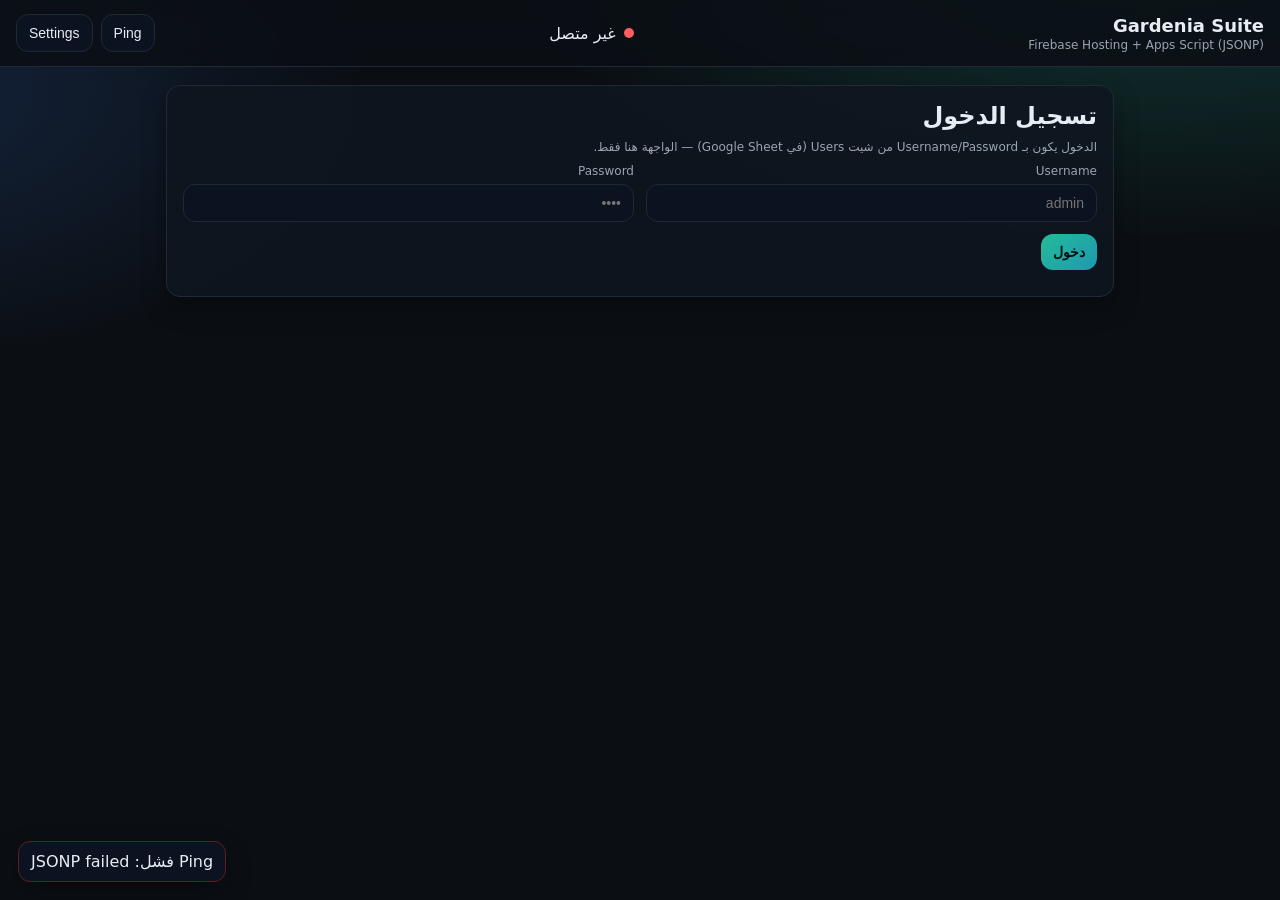
<file: index.html>
<!doctype html>
<html lang="ar" dir="rtl">
<head>
  <meta charset="utf-8" />
  <meta name="viewport" content="width=device-width, initial-scale=1" />
  <title>Gardenia Suite — Firebase (JSONP)</title>
  <link rel="stylesheet" href="/styles.css" />
</head>
<body>
  <header class="topbar">
    <div class="brand">
      <div class="title">Gardenia Suite</div>
      <div class="sub">Firebase Hosting + Apps Script (JSONP)</div>
    </div>

    <div class="status">
      <span id="dot" class="dot"></span>
      <span id="statusText">غير متصل</span>
    </div>

    <div class="actions">
      <button class="btn" id="btnPing">Ping</button>
      <button class="btn" id="btnSettings">Settings</button>
      <button class="btn" id="btnLogout" style="display:none">تسجيل خروج</button>
    </div>
  </header>

  <main class="wrap">
    <!-- Login -->
    <section id="secLogin" class="card">
      <h2>تسجيل الدخول</h2>
      <p class="hint">الدخول يكون بـ Username/Password من شيت Users (في Google Sheet) — الواجهة هنا فقط.</p>

      <div class="grid">
        <div>
          <label>Username</label>
          <input id="lgUser" placeholder="admin" autocomplete="username" />
        </div>
        <div>
          <label>Password</label>
          <input id="lgPass" type="password" placeholder="••••" autocomplete="current-password" />
        </div>
      </div>

      <div class="row">
        <button class="btn primary" id="btnLogin">دخول</button>
      </div>

      <div id="loginMsg" class="msg"></div>
    </section>

    <!-- Dashboard -->
    <section id="secApp" class="card" style="display:none">
      <h2>لوحة التحكم</h2>
      <p class="hint">هذه صفحة تشغيل (Starter). تقدر تنقل واجهتك الحالية هنا لاحقًا (index/styles/app.js) مع نفس دالة JSONP.</p>

      <div class="grid">
        <div class="kpi">
          <div class="kpiLabel">Role</div>
          <div id="meRole" class="kpiValue">—</div>
        </div>
        <div class="kpi">
          <div class="kpiLabel">Token</div>
          <div id="meToken" class="kpiValue mono">—</div>
        </div>
      </div>

      <div class="row">
        <input id="dateInput" type="date" />
        <button class="btn" id="btnLoadToday">عرض حجوزات اليوم</button>
      </div>

      <div id="todayList" class="list"></div>
    </section>
  </main>

  <!-- Settings Modal -->
  <div id="ov" class="overlay" style="display:none">
    <div class="modal">
      <div class="modalHead">
        <h3>Settings</h3>
        <button class="btn" id="btnCloseSettings">✖</button>
      </div>

      <label class="hint">Apps Script /exec URL</label>
      <input id="apiUrlInput" placeholder="https://script.google.com/macros/s/.../exec" />

      <div class="row" style="margin-top:12px">
        <button class="btn primary" id="btnSaveSettings">حفظ</button>
      </div>

      <p class="hint" style="margin-top:10px">
        ملاحظة: JSONP يعتمد على GET، فلو البيانات كبيرة جدًا قد تحتاج تقسيم/تبسيط الاستجابات.
      </p>
    </div>
  </div>

  <div id="toast" class="toast" style="display:none"></div>

  <script src="/app.js"></script>
</body>
</html>
</file>
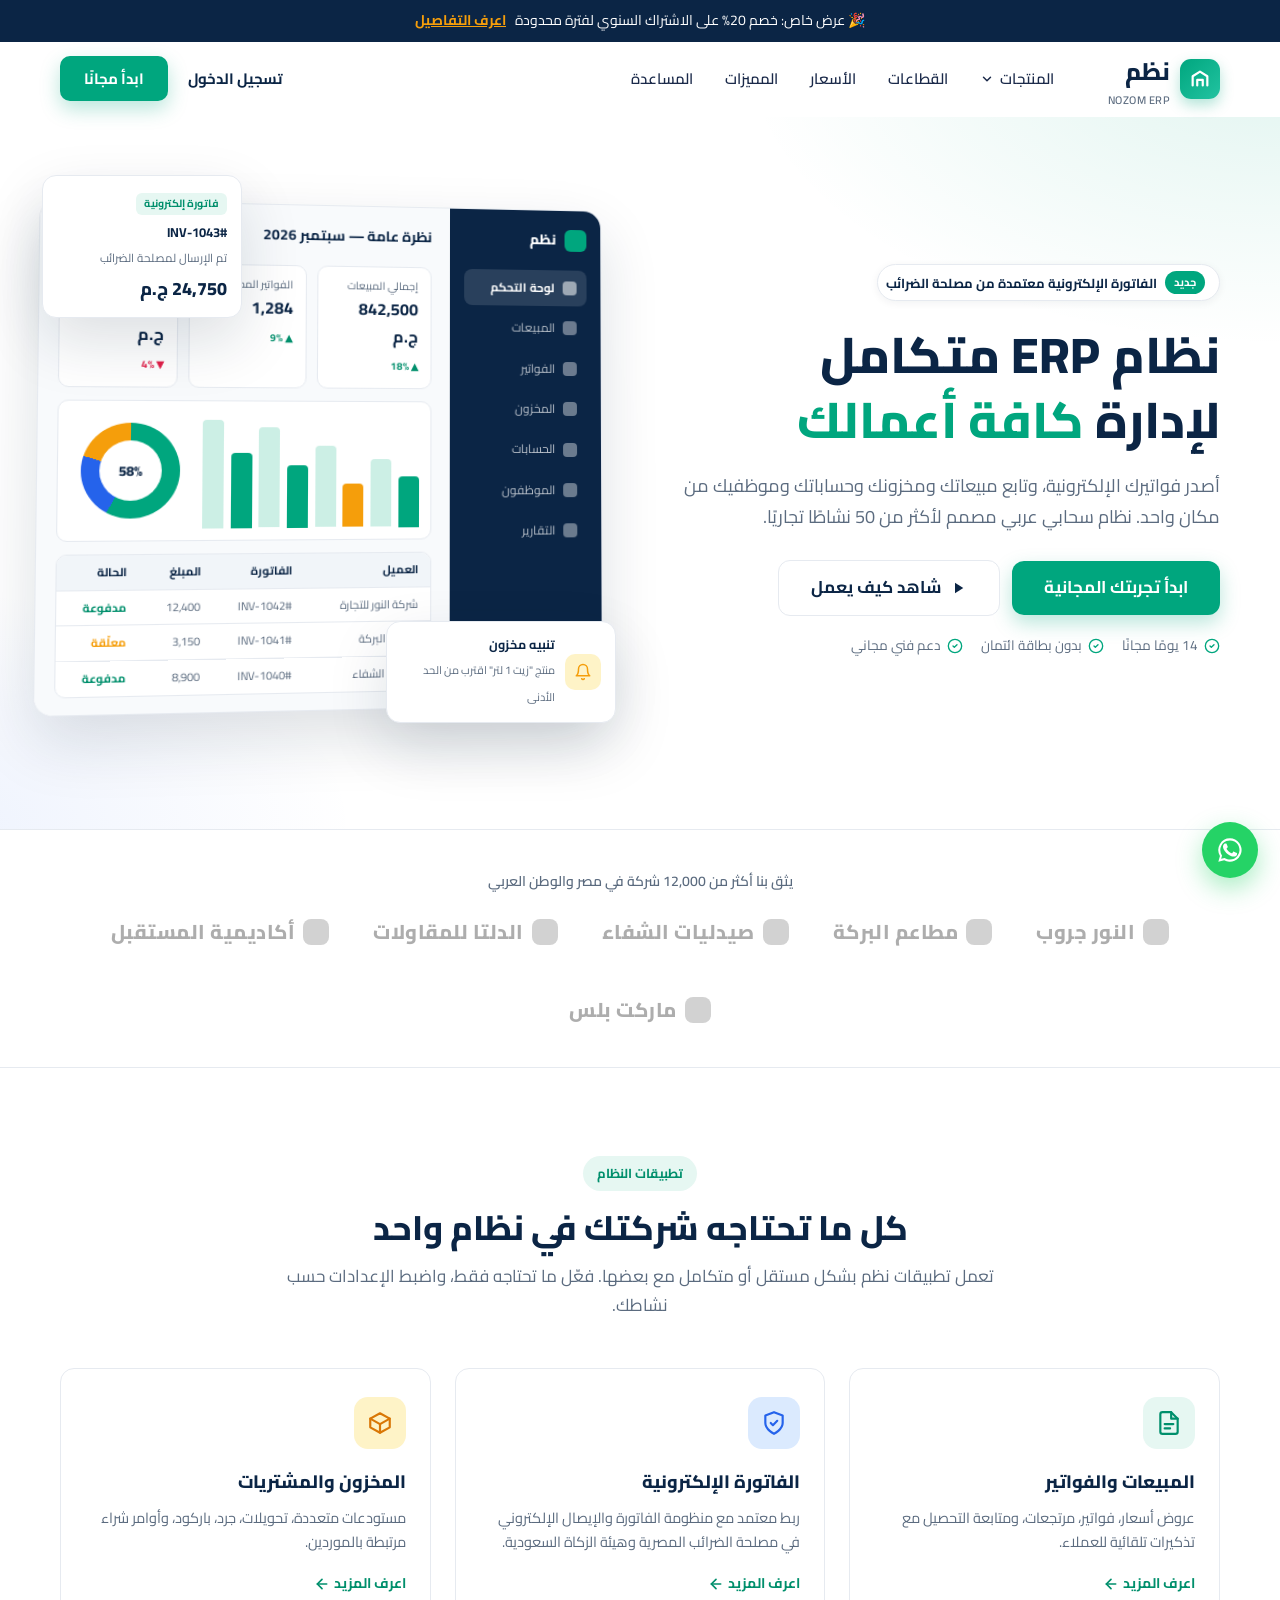
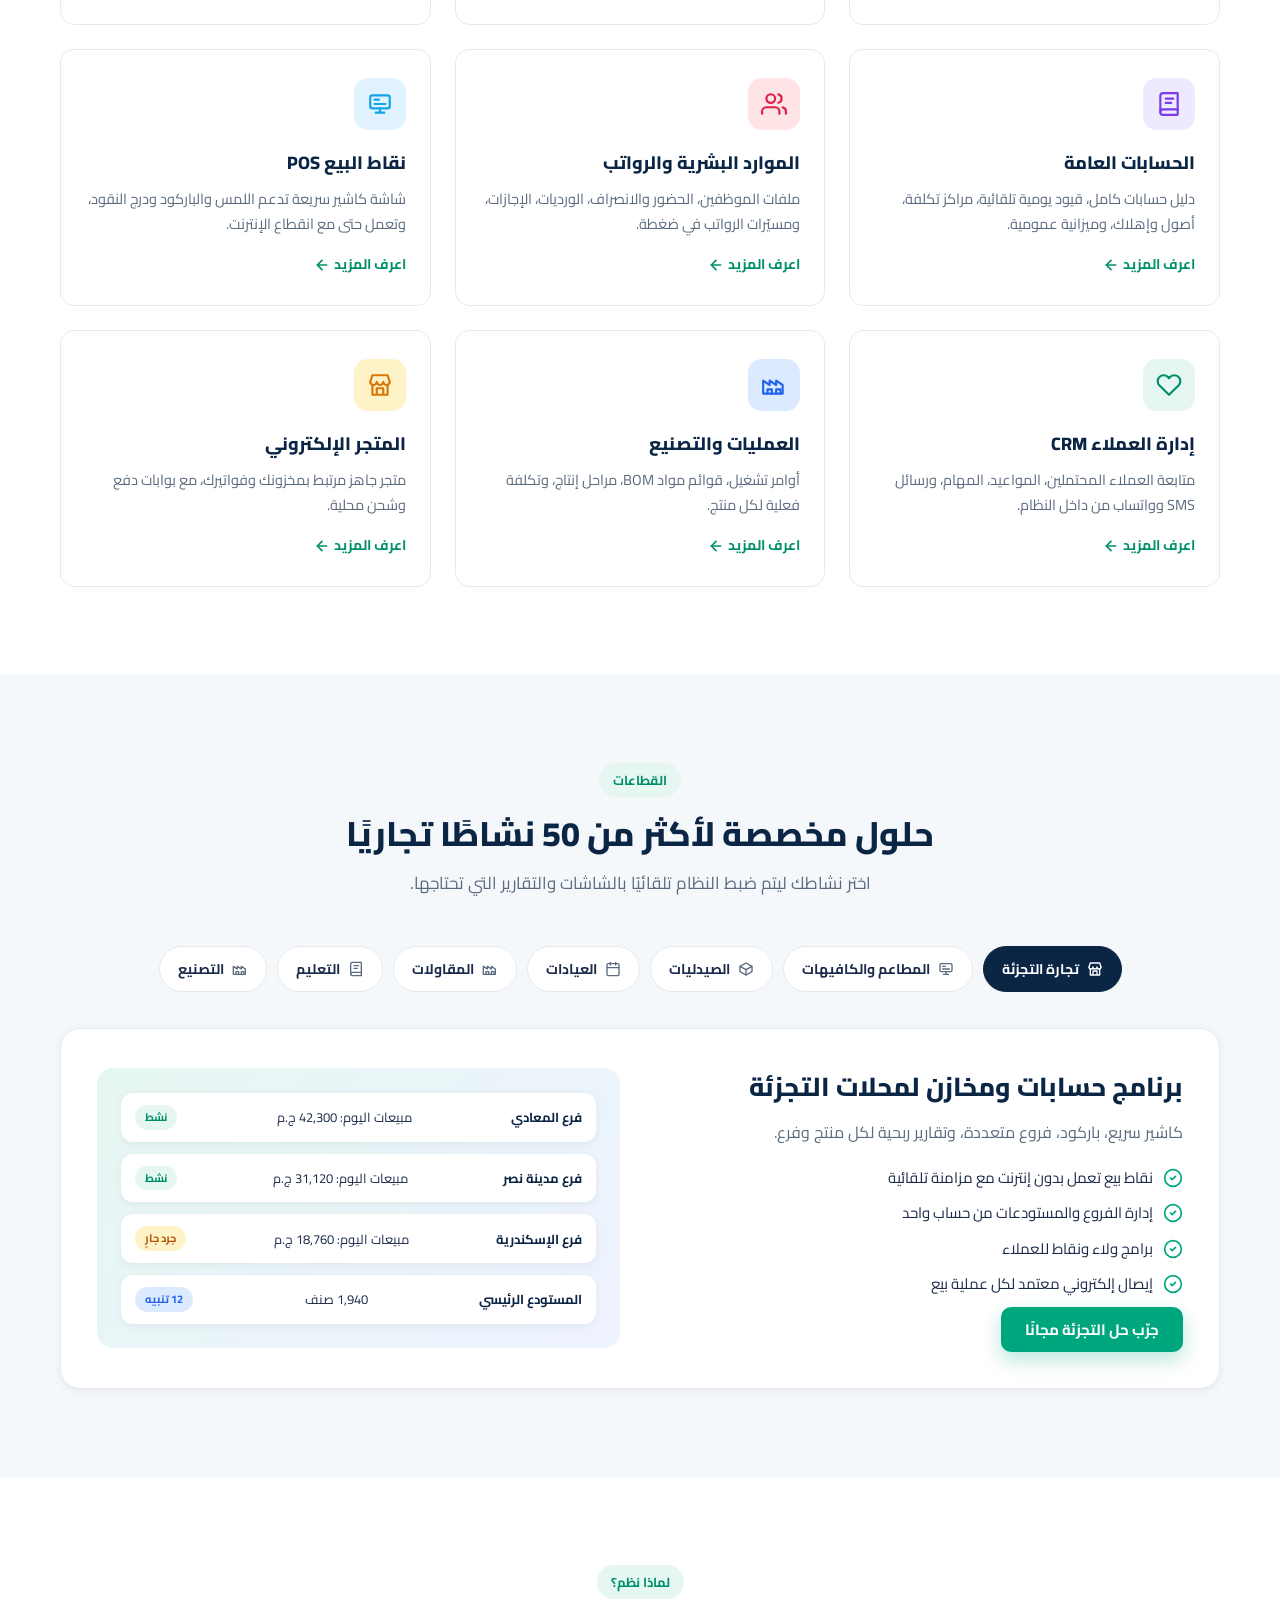
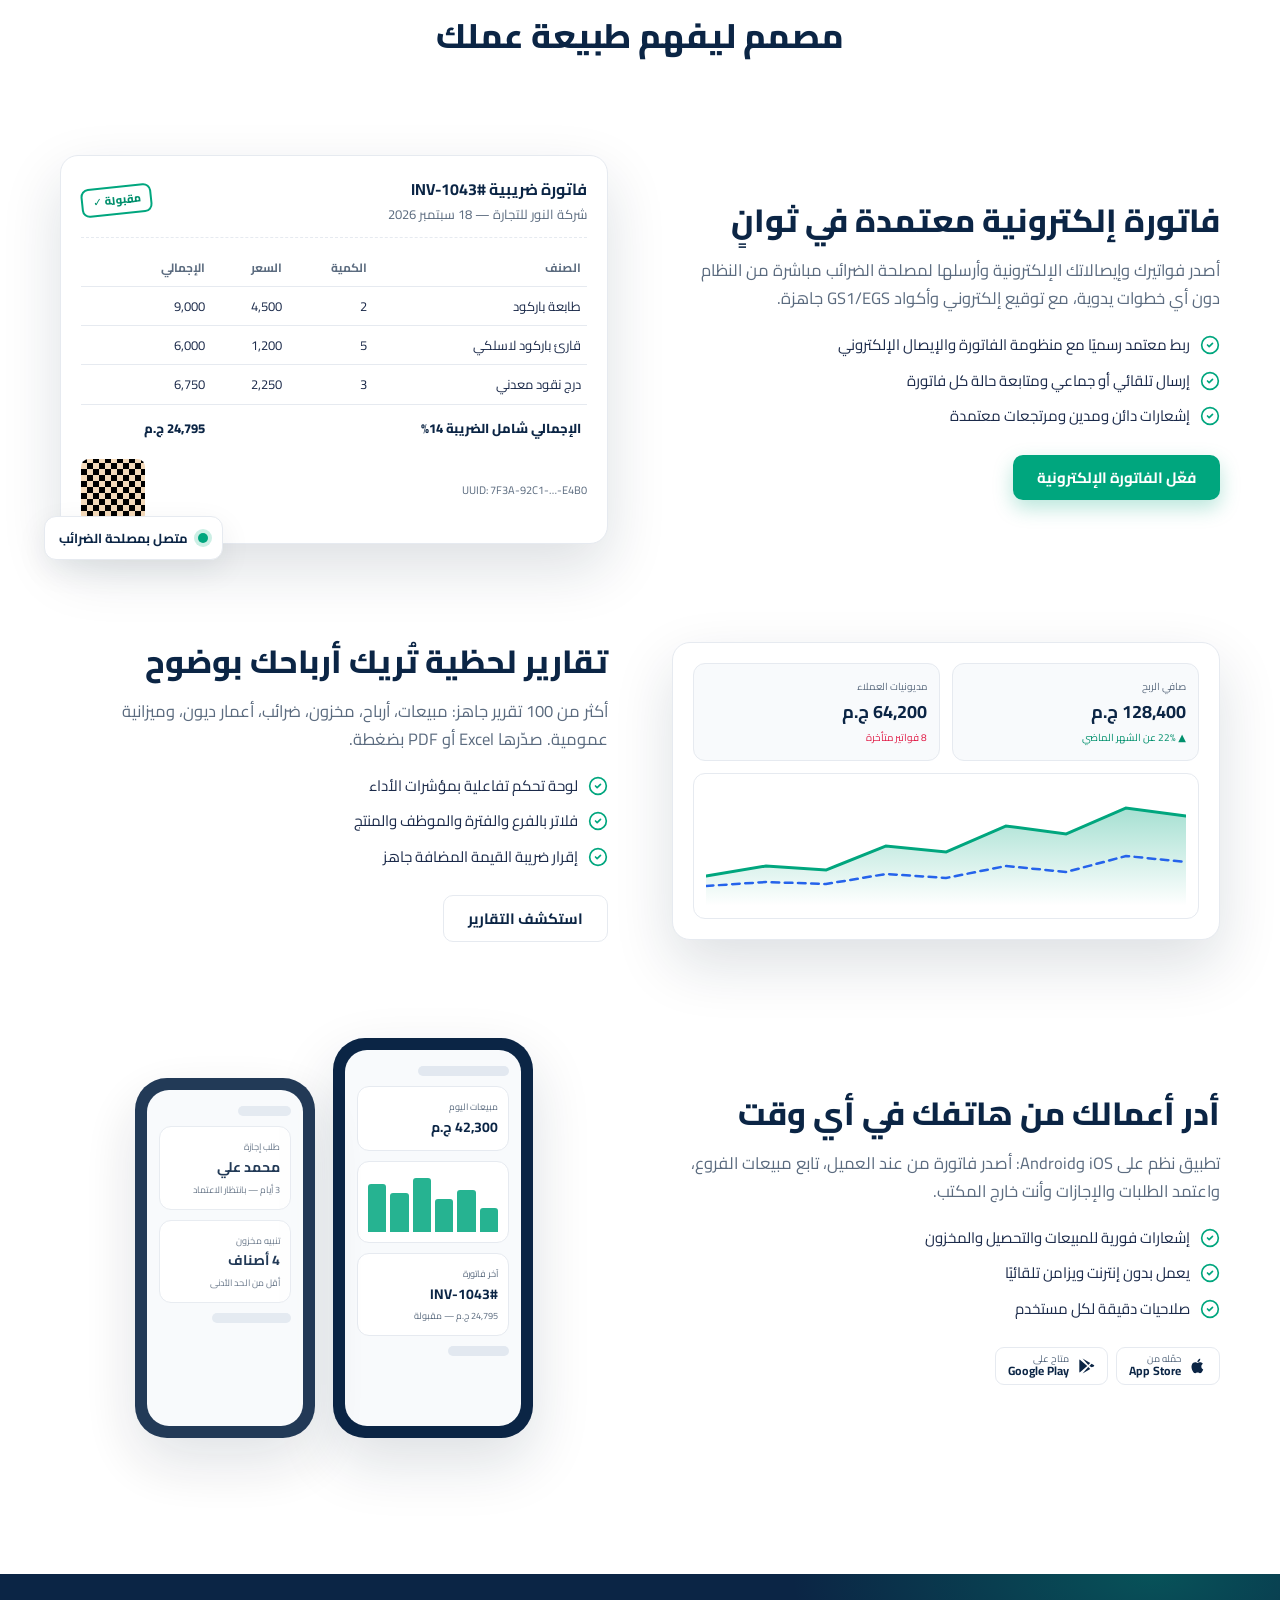
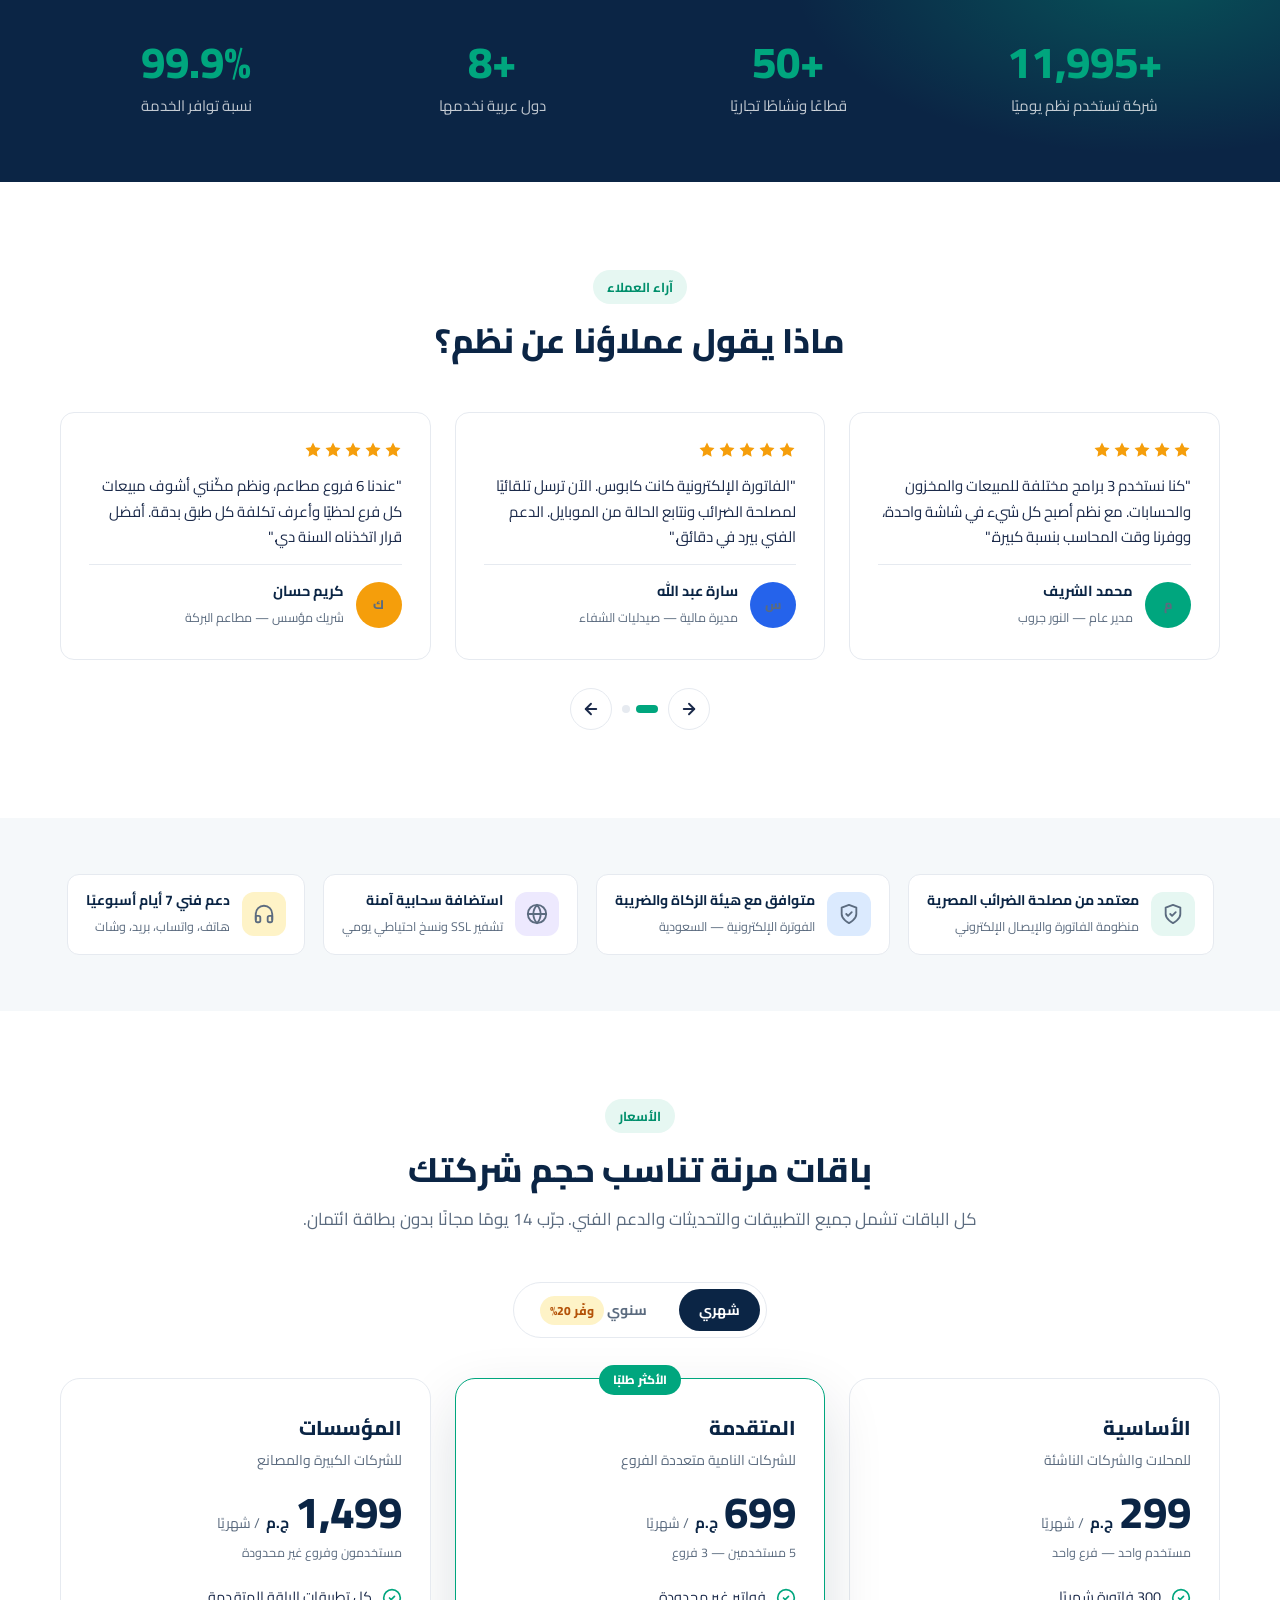
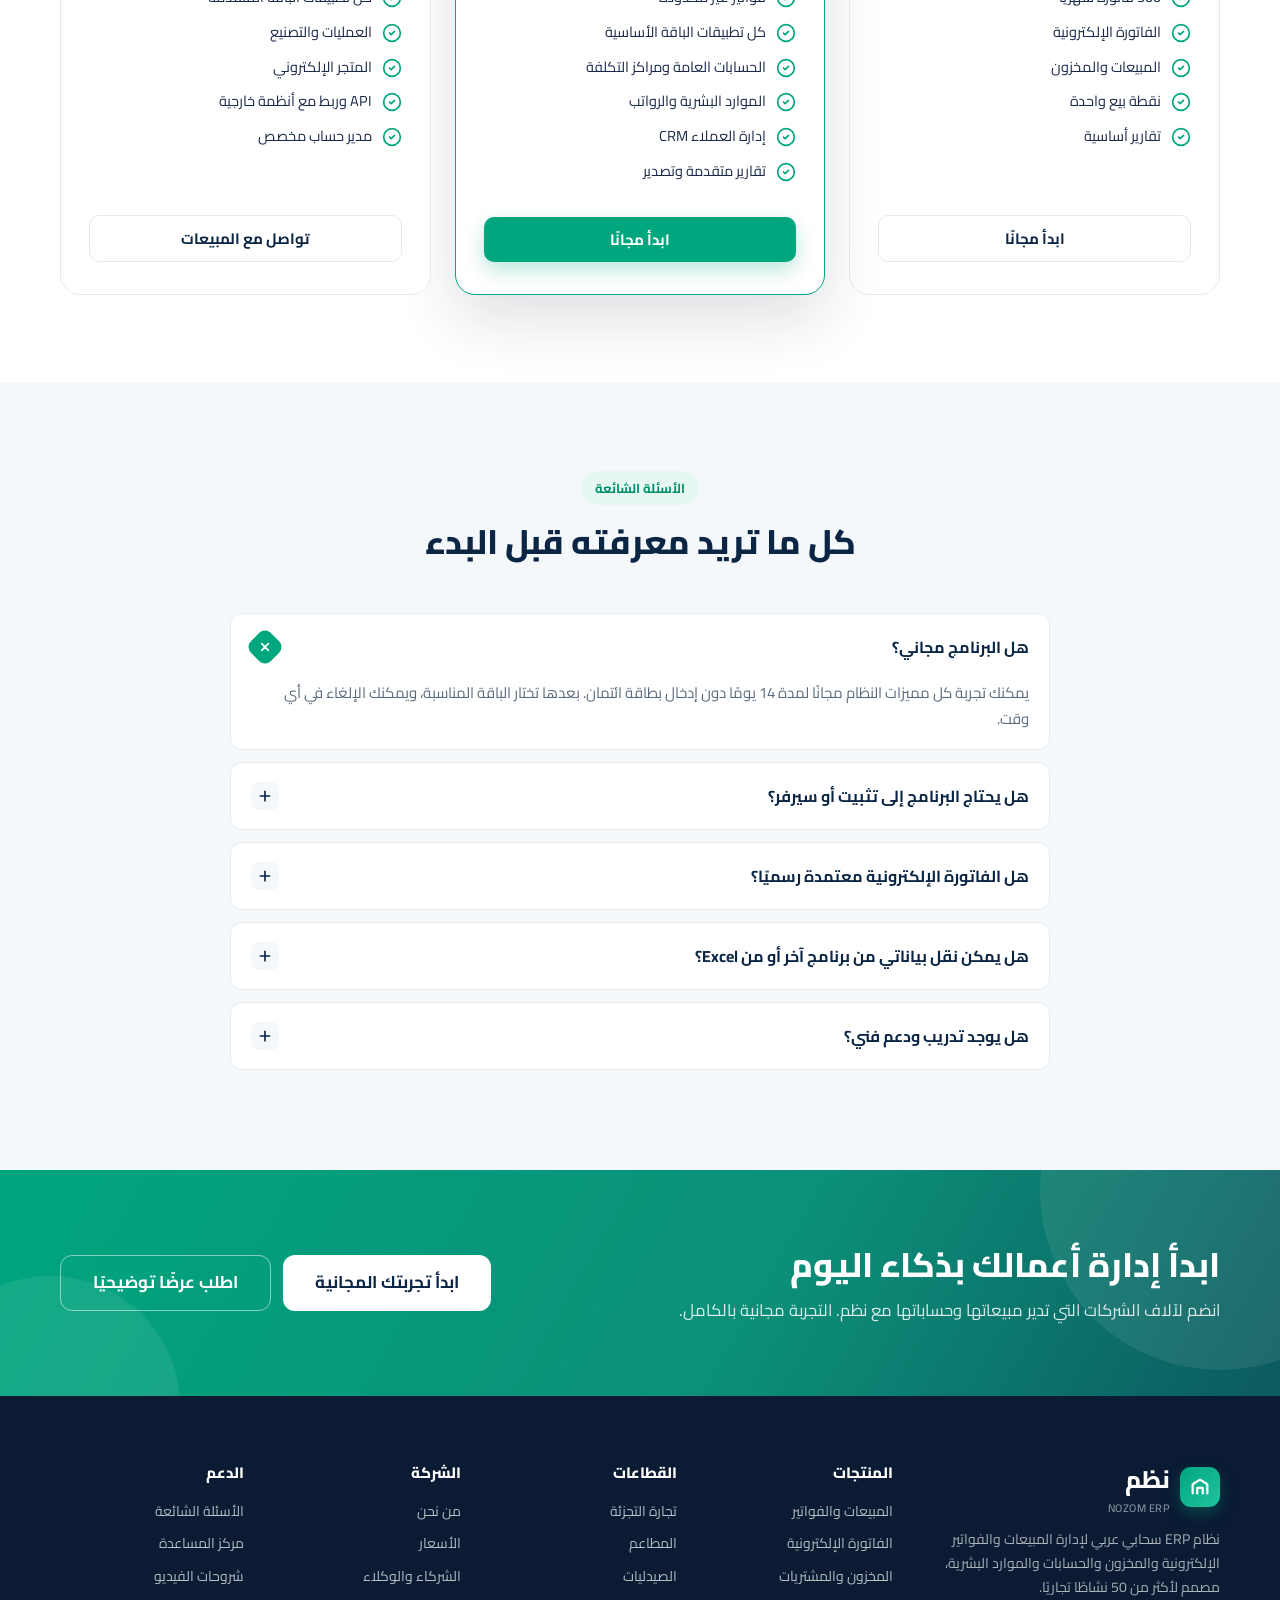
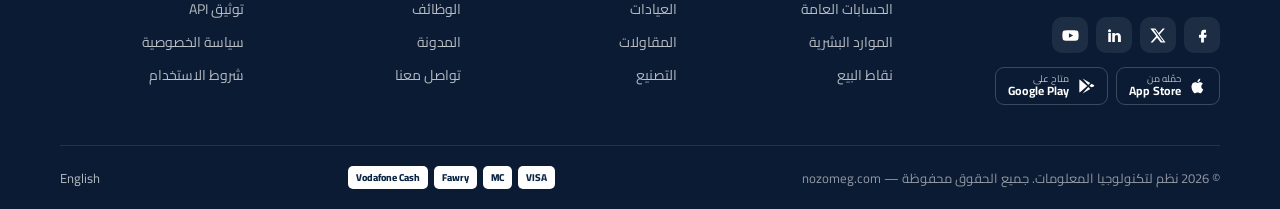
<file: nozomeg/index.html>
<!doctype html>
<html lang="ar" dir="rtl">
<head>
  <meta charset="utf-8" />
  <meta name="viewport" content="width=device-width, initial-scale=1" />
  <title>نظم ERP — نظام متكامل لإدارة أعمالك | nozomeg.com</title>
  <meta name="description" content="نظم ERP: نظام سحابي متكامل لإدارة المبيعات والفواتير الإلكترونية والمخزون والحسابات والموارد البشرية ونقاط البيع. ابدأ تجربتك المجانية 14 يومًا بدون بطاقة ائتمان." />
  <link rel="preconnect" href="https://fonts.googleapis.com" />
  <link rel="preconnect" href="https://fonts.gstatic.com" crossorigin />
  <link href="https://fonts.googleapis.com/css2?family=Cairo:wght@400;600;700;800&display=swap" rel="stylesheet" />
  <link rel="stylesheet" href="css/style.css" />
</head>
<body>

<!-- SVG sprite -->
<svg width="0" height="0" style="position:absolute" aria-hidden="true">
  <defs>
    <symbol id="i-check" viewBox="0 0 24 24" fill="none" stroke="currentColor" stroke-width="2.5" stroke-linecap="round" stroke-linejoin="round"><path d="M20 6 9 17l-5-5"/></symbol>
    <symbol id="i-check-circle" viewBox="0 0 24 24" fill="none" stroke="currentColor" stroke-width="2" stroke-linecap="round" stroke-linejoin="round"><circle cx="12" cy="12" r="10"/><path d="m9 12 2 2 4-4"/></symbol>
    <symbol id="i-chev" viewBox="0 0 24 24" fill="none" stroke="currentColor" stroke-width="2.5" stroke-linecap="round" stroke-linejoin="round"><path d="m6 9 6 6 6-6"/></symbol>
    <symbol id="i-arrow" viewBox="0 0 24 24" fill="none" stroke="currentColor" stroke-width="2.5" stroke-linecap="round" stroke-linejoin="round"><path d="M19 12H5"/><path d="m12 19-7-7 7-7"/></symbol>
    <symbol id="i-arrow-r" viewBox="0 0 24 24" fill="none" stroke="currentColor" stroke-width="2.5" stroke-linecap="round" stroke-linejoin="round"><path d="M5 12h14"/><path d="m12 5 7 7-7 7"/></symbol>
    <symbol id="i-menu" viewBox="0 0 24 24" fill="none" stroke="currentColor" stroke-width="2.2" stroke-linecap="round"><path d="M4 7h16M4 12h16M4 17h16"/></symbol>
    <symbol id="i-plus" viewBox="0 0 24 24" fill="none" stroke="currentColor" stroke-width="2.5" stroke-linecap="round"><path d="M12 5v14M5 12h14"/></symbol>
    <symbol id="i-star" viewBox="0 0 24 24" fill="currentColor"><path d="m12 2 3.1 6.3 6.9 1-5 4.9 1.2 6.8L12 17.8 5.8 21l1.2-6.8-5-4.9 6.9-1z"/></symbol>
    <symbol id="i-play" viewBox="0 0 24 24" fill="currentColor"><path d="M8 5v14l11-7z"/></symbol>
    <symbol id="i-logo" viewBox="0 0 24 24" fill="none" stroke="currentColor" stroke-width="2.4" stroke-linecap="round" stroke-linejoin="round"><path d="M4 19V9l8-5 8 5v10"/><path d="M9 19v-6h6v6"/></symbol>
    <symbol id="i-invoice" viewBox="0 0 24 24" fill="none" stroke="currentColor" stroke-width="2" stroke-linecap="round" stroke-linejoin="round"><path d="M14 2H6a2 2 0 0 0-2 2v16a2 2 0 0 0 2 2h12a2 2 0 0 0 2-2V8z"/><path d="M14 2v6h6M8 13h8M8 17h5"/></symbol>
    <symbol id="i-cart" viewBox="0 0 24 24" fill="none" stroke="currentColor" stroke-width="2" stroke-linecap="round" stroke-linejoin="round"><circle cx="8" cy="21" r="1"/><circle cx="19" cy="21" r="1"/><path d="M2.05 2.05h2l2.66 12.42a2 2 0 0 0 2 1.58h9.78a2 2 0 0 0 1.95-1.57l1.65-7.43H5.12"/></symbol>
    <symbol id="i-box" viewBox="0 0 24 24" fill="none" stroke="currentColor" stroke-width="2" stroke-linecap="round" stroke-linejoin="round"><path d="m21 8-9-5-9 5 9 5z"/><path d="M3 8v8l9 5 9-5V8"/><path d="M12 13v8"/></symbol>
    <symbol id="i-book" viewBox="0 0 24 24" fill="none" stroke="currentColor" stroke-width="2" stroke-linecap="round" stroke-linejoin="round"><path d="M4 19.5A2.5 2.5 0 0 1 6.5 17H20"/><path d="M6.5 2H20v20H6.5A2.5 2.5 0 0 1 4 19.5v-15A2.5 2.5 0 0 1 6.5 2z"/><path d="M9 7h7M9 11h5"/></symbol>
    <symbol id="i-users" viewBox="0 0 24 24" fill="none" stroke="currentColor" stroke-width="2" stroke-linecap="round" stroke-linejoin="round"><path d="M17 21v-2a4 4 0 0 0-4-4H5a4 4 0 0 0-4 4v2"/><circle cx="9" cy="7" r="4"/><path d="M23 21v-2a4 4 0 0 0-3-3.87M16 3.13a4 4 0 0 1 0 7.75"/></symbol>
    <symbol id="i-pos" viewBox="0 0 24 24" fill="none" stroke="currentColor" stroke-width="2" stroke-linecap="round" stroke-linejoin="round"><rect x="3" y="4" width="18" height="12" rx="2"/><path d="M8 20h8M12 16v4M7 8h4M7 12h10"/></symbol>
    <symbol id="i-crm" viewBox="0 0 24 24" fill="none" stroke="currentColor" stroke-width="2" stroke-linecap="round" stroke-linejoin="round"><path d="M20.8 4.6a5.5 5.5 0 0 0-7.8 0L12 5.7l-1-1.1a5.5 5.5 0 0 0-7.8 7.8l1 1L12 21l7.8-7.6 1-1a5.5 5.5 0 0 0 0-7.8z"/></symbol>
    <symbol id="i-factory" viewBox="0 0 24 24" fill="none" stroke="currentColor" stroke-width="2" stroke-linecap="round" stroke-linejoin="round"><path d="M2 20V8l6 4V8l6 4V8l6 4v8z"/><path d="M6 20v-4h4v4M14 20v-4h4v4"/></symbol>
    <symbol id="i-calendar" viewBox="0 0 24 24" fill="none" stroke="currentColor" stroke-width="2" stroke-linecap="round" stroke-linejoin="round"><rect x="3" y="4" width="18" height="18" rx="2"/><path d="M16 2v4M8 2v4M3 10h18"/></symbol>
    <symbol id="i-store" viewBox="0 0 24 24" fill="none" stroke="currentColor" stroke-width="2" stroke-linecap="round" stroke-linejoin="round"><path d="M3 9 5 3h14l2 6"/><path d="M3 9a3 3 0 0 0 6 0 3 3 0 0 0 6 0 3 3 0 0 0 6 0"/><path d="M5 12v9h14v-9M9 21v-6h6v6"/></symbol>
    <symbol id="i-chart" viewBox="0 0 24 24" fill="none" stroke="currentColor" stroke-width="2" stroke-linecap="round" stroke-linejoin="round"><path d="M3 3v18h18"/><path d="m7 15 4-5 4 3 5-7"/></symbol>
    <symbol id="i-shield" viewBox="0 0 24 24" fill="none" stroke="currentColor" stroke-width="2" stroke-linecap="round" stroke-linejoin="round"><path d="M12 22s8-4 8-10V5l-8-3-8 3v7c0 6 8 10 8 10z"/><path d="m9 12 2 2 4-4"/></symbol>
    <symbol id="i-phone" viewBox="0 0 24 24" fill="none" stroke="currentColor" stroke-width="2" stroke-linecap="round" stroke-linejoin="round"><rect x="5" y="2" width="14" height="20" rx="2"/><path d="M12 18h.01"/></symbol>
    <symbol id="i-bell" viewBox="0 0 24 24" fill="none" stroke="currentColor" stroke-width="2" stroke-linecap="round" stroke-linejoin="round"><path d="M18 8a6 6 0 0 0-12 0c0 7-3 9-3 9h18s-3-2-3-9"/><path d="M13.7 21a2 2 0 0 1-3.4 0"/></symbol>
    <symbol id="i-headset" viewBox="0 0 24 24" fill="none" stroke="currentColor" stroke-width="2" stroke-linecap="round" stroke-linejoin="round"><path d="M3 18v-6a9 9 0 0 1 18 0v6"/><path d="M21 19a2 2 0 0 1-2 2h-1a2 2 0 0 1-2-2v-3a2 2 0 0 1 2-2h3zM3 19a2 2 0 0 0 2 2h1a2 2 0 0 0 2-2v-3a2 2 0 0 0-2-2H3z"/></symbol>
    <symbol id="i-globe" viewBox="0 0 24 24" fill="none" stroke="currentColor" stroke-width="2" stroke-linecap="round" stroke-linejoin="round"><circle cx="12" cy="12" r="10"/><path d="M2 12h20M12 2a15.3 15.3 0 0 1 4 10 15.3 15.3 0 0 1-4 10 15.3 15.3 0 0 1-4-10 15.3 15.3 0 0 1 4-10z"/></symbol>
    <symbol id="i-wa" viewBox="0 0 24 24" fill="currentColor"><path d="M17.5 14.4c-.3-.1-1.8-.9-2-1-.3-.1-.5-.1-.7.1-.2.3-.8 1-.9 1.2-.2.2-.3.2-.6.1-.3-.1-1.3-.5-2.4-1.5-.9-.8-1.5-1.8-1.7-2.1-.2-.3 0-.5.1-.6l.4-.5c.2-.2.2-.3.3-.5.1-.2 0-.4 0-.5l-.9-2.2c-.2-.6-.5-.5-.7-.5h-.6c-.2 0-.5.1-.8.4-.3.3-1 1-1 2.5s1.1 2.9 1.2 3.1c.1.2 2.1 3.2 5.1 4.5.7.3 1.3.5 1.7.6.7.2 1.4.2 1.9.1.6-.1 1.8-.7 2-1.4.2-.7.2-1.3.2-1.4-.1-.1-.3-.2-.6-.4zM12 2a10 10 0 0 0-8.6 15.1L2 22l5-1.3A10 10 0 1 0 12 2zm0 18.2c-1.5 0-3-.4-4.3-1.2l-.3-.2-3 .8.8-2.9-.2-.3A8.2 8.2 0 1 1 12 20.2z"/></symbol>
    <symbol id="i-fb" viewBox="0 0 24 24" fill="currentColor"><path d="M14 8h3V4h-3c-2.8 0-4 1.8-4 4.5V11H7v4h3v7h4v-7h3l1-4h-4V8.8c0-.5.3-.8 1-.8z"/></symbol>
    <symbol id="i-x" viewBox="0 0 24 24" fill="currentColor"><path d="M18 2h3l-7.5 8.6L22 22h-6.8l-5.3-6.9L3.8 22H.8l8-9.2L.5 2h7l4.8 6.3zm-1.1 18h1.9L7.1 3.9H5.1z"/></symbol>
    <symbol id="i-in" viewBox="0 0 24 24" fill="currentColor"><path d="M6.9 8.5H3.2V21h3.7zM5 3a2.1 2.1 0 1 0 0 4.3A2.1 2.1 0 0 0 5 3zm16 11c0-3.6-2-5.6-4.9-5.6-2 0-3.1 1.1-3.6 1.9V8.5h-3.7V21h3.7v-6.3c0-1.7.3-3.3 2.4-3.3 2 0 2 1.9 2 3.4V21H21z"/></symbol>
    <symbol id="i-yt" viewBox="0 0 24 24" fill="currentColor"><path d="M23 7.2a3 3 0 0 0-2.1-2.1C19 4.6 12 4.6 12 4.6s-7 0-8.9.5A3 3 0 0 0 1 7.2 31 31 0 0 0 .5 12 31 31 0 0 0 1 16.8a3 3 0 0 0 2.1 2.1c1.9.5 8.9.5 8.9.5s7 0 8.9-.5a3 3 0 0 0 2.1-2.1A31 31 0 0 0 23.5 12 31 31 0 0 0 23 7.2zM9.8 15.1V8.9l6 3.1z"/></symbol>
    <symbol id="i-apple" viewBox="0 0 24 24" fill="currentColor"><path d="M16.4 12.6c0-2.4 2-3.6 2.1-3.7-1.1-1.7-2.9-1.9-3.5-1.9-1.5-.2-2.9.9-3.7.9s-1.9-.9-3.2-.8c-1.6 0-3.1 1-4 2.4-1.7 2.9-.4 7.3 1.2 9.7.8 1.2 1.8 2.5 3 2.4 1.2 0 1.7-.8 3.2-.8s1.9.8 3.2.8 2.1-1.2 2.9-2.4c.9-1.3 1.3-2.6 1.3-2.7-.1 0-2.5-1-2.5-3.9zM14 5.4c.7-.8 1.1-1.9 1-3-1 0-2.1.7-2.8 1.5-.6.7-1.2 1.8-1 2.9 1.1.1 2.2-.6 2.8-1.4z"/></symbol>
    <symbol id="i-android" viewBox="0 0 24 24" fill="currentColor"><path d="M3.6 3.4 13.7 12 3.6 20.6c-.3-.2-.5-.6-.5-1V4.4c0-.4.2-.8.5-1zM15 13.4l2.7 2.7-10.3 5.9zm0-2.8L7.4 2l10.3 5.9zm4.5 2.9-3-1.6 2.9-2.9 2.9 1.6c.9.5.9 1.4 0 1.9z"/></symbol>
  </defs>
</svg>

<!-- Announcement -->
<div class="announce">
  🎉 عرض خاص: خصم 20% على الاشتراك السنوي لفترة محدودة
  <a href="#pricing">اعرف التفاصيل</a>
</div>

<!-- Navbar -->
<header class="navbar" id="navbar">
  <div class="container nav-inner">
    <a href="#" class="logo" aria-label="نظم ERP">
      <span class="logo-mark"><svg><use href="#i-logo"/></svg></span>
      <span>نظم<small>NOZOM ERP</small></span>
    </a>

    <button class="nav-toggle" id="navToggle" aria-label="القائمة" aria-expanded="false"><svg><use href="#i-menu"/></svg></button>

    <ul class="nav-menu" id="navMenu">
      <li class="has-mega">
        <button type="button" aria-haspopup="true">المنتجات <svg class="chev"><use href="#i-chev"/></svg></button>
        <div class="mega">
          <a href="#modules"><span class="ico tint-green"><svg><use href="#i-invoice"/></svg></span><div><b>المبيعات والفواتير</b><span>فواتير، عروض أسعار، تحصيل</span></div></a>
          <a href="#modules"><span class="ico tint-blue"><svg><use href="#i-shield"/></svg></span><div><b>الفاتورة الإلكترونية</b><span>ربط معتمد مع مصلحة الضرائب</span></div></a>
          <a href="#modules"><span class="ico tint-orange"><svg><use href="#i-box"/></svg></span><div><b>المخزون والمشتريات</b><span>مستودعات متعددة وجرد</span></div></a>
          <a href="#modules"><span class="ico tint-purple"><svg><use href="#i-book"/></svg></span><div><b>الحسابات العامة</b><span>قيود، دليل حسابات، تقارير</span></div></a>
          <a href="#modules"><span class="ico tint-rose"><svg><use href="#i-users"/></svg></span><div><b>الموارد البشرية</b><span>حضور، رواتب، عقود</span></div></a>
          <a href="#modules"><span class="ico tint-sky"><svg><use href="#i-pos"/></svg></span><div><b>نقاط البيع POS</b><span>كاشير سريع يعمل بدون إنترنت</span></div></a>
          <a href="#modules"><span class="ico tint-green"><svg><use href="#i-crm"/></svg></span><div><b>إدارة العملاء CRM</b><span>متابعة الفرص والعملاء</span></div></a>
          <a href="#modules"><span class="ico tint-blue"><svg><use href="#i-factory"/></svg></span><div><b>العمليات والتصنيع</b><span>أوامر تشغيل ومراحل إنتاج</span></div></a>
          <a href="#modules"><span class="ico tint-orange"><svg><use href="#i-store"/></svg></span><div><b>المتجر الإلكتروني</b><span>متجر مرتبط بمخزونك</span></div></a>
          <div class="mega-foot"><span>كل التطبيقات مضمّنة في كل الباقات</span><a href="#modules">عرض كل التطبيقات ←</a></div>
        </div>
      </li>
      <li><a href="#industries">القطاعات</a></li>
      <li><a href="#pricing">الأسعار</a></li>
      <li><a href="#features">المميزات</a></li>
      <li><a href="#faq">المساعدة</a></li>
    </ul>

    <div class="nav-actions">
      <a href="#" class="btn btn-ghost">تسجيل الدخول</a>
      <a href="#pricing" class="btn btn-primary">ابدأ مجانًا</a>
    </div>
  </div>
</header>

<!-- Hero -->
<section class="hero">
  <div class="container hero-grid">
    <div class="hero-text reveal">
      <span class="pill"><i>جديد</i> الفاتورة الإلكترونية معتمدة من مصلحة الضرائب</span>
      <h1>نظام ERP متكامل<br />لإدارة <mark>كافة أعمالك</mark></h1>
      <p class="lead">أصدر فواتيرك الإلكترونية، وتابع مبيعاتك ومخزونك وحساباتك وموظفيك من مكان واحد. نظام سحابي عربي مصمم لأكثر من 50 نشاطًا تجاريًا.</p>
      <div class="hero-cta">
        <a href="#pricing" class="btn btn-primary btn-lg">ابدأ تجربتك المجانية</a>
        <a href="#features" class="btn btn-outline btn-lg"><svg><use href="#i-play"/></svg> شاهد كيف يعمل</a>
      </div>
      <div class="hero-note">
        <span><svg><use href="#i-check-circle"/></svg> 14 يومًا مجانًا</span>
        <span><svg><use href="#i-check-circle"/></svg> بدون بطاقة ائتمان</span>
        <span><svg><use href="#i-check-circle"/></svg> دعم فني مجاني</span>
      </div>
    </div>

    <div class="mock reveal" aria-hidden="true">
      <div class="dash">
        <aside class="dash-side">
          <div class="brand"><i></i> نظم</div>
          <div class="item active"><i></i> لوحة التحكم</div>
          <div class="item"><i></i> المبيعات</div>
          <div class="item"><i></i> الفواتير</div>
          <div class="item"><i></i> المخزون</div>
          <div class="item"><i></i> الحسابات</div>
          <div class="item"><i></i> الموظفون</div>
          <div class="item"><i></i> التقارير</div>
        </aside>
        <div class="dash-main">
          <div class="dash-top"><b>نظرة عامة — سبتمبر 2026</b><span class="btnx">+ فاتورة جديدة</span></div>
          <div class="kpis">
            <div class="kpi"><small>إجمالي المبيعات</small><b>842,500 ج.م</b><em>▲ 18%</em></div>
            <div class="kpi"><small>الفواتير المحصّلة</small><b>1,284</b><em>▲ 9%</em></div>
            <div class="kpi"><small>مصروفات الشهر</small><b>213,900 ج.م</b><em class="down">▼ 4%</em></div>
          </div>
          <div class="chart">
            <div class="bars"><i style="height:45%"></i><i style="height:60%"></i><i style="height:38%"></i><i style="height:72%"></i><i style="height:55%"></i><i style="height:88%"></i><i style="height:66%"></i><i style="height:95%"></i></div>
            <div class="donut"></div>
          </div>
          <div class="rows">
            <div><span>العميل</span><span>الفاتورة</span><span>المبلغ</span><span>الحالة</span></div>
            <div><span>شركة النور للتجارة</span><span>#INV-1042</span><span>12,400</span><span class="ok">مدفوعة</span></div>
            <div><span>مطعم البركة</span><span>#INV-1041</span><span>3,150</span><span class="pend">معلّقة</span></div>
            <div><span>صيدلية الشفاء</span><span>#INV-1040</span><span>8,900</span><span class="ok">مدفوعة</span></div>
          </div>
        </div>
      </div>
      <div class="float float-inv">
        <span class="tag">فاتورة إلكترونية</span>
        <b>#INV-1043</b><span>تم الإرسال لمصلحة الضرائب</span>
        <div class="amt">24,750 ج.م</div>
      </div>
      <div class="float float-notif">
        <span class="ic"><svg><use href="#i-bell"/></svg></span>
        <div><b>تنبيه مخزون</b><span>منتج "زيت 1 لتر" اقترب من الحد الأدنى</span></div>
      </div>
    </div>
  </div>
</section>

<!-- Logos -->
<section class="logos">
  <div class="container">
    <p>يثق بنا أكثر من 12,000 شركة في مصر والوطن العربي</p>
    <div class="logo-track">
      <span><i></i>النور جروب</span><span><i></i>مطاعم البركة</span><span><i></i>صيدليات الشفاء</span><span><i></i>الدلتا للمقاولات</span><span><i></i>أكاديمية المستقبل</span><span><i></i>ماركت بلس</span>
    </div>
  </div>
</section>

<!-- Modules -->
<section class="section" id="modules">
  <div class="container">
    <div class="section-head reveal">
      <span class="eyebrow">تطبيقات النظام</span>
      <h2>كل ما تحتاجه شركتك في نظام واحد</h2>
      <p>تعمل تطبيقات نظم بشكل مستقل أو متكامل مع بعضها. فعّل ما تحتاجه فقط، واضبط الإعدادات حسب نشاطك.</p>
    </div>
    <div class="grid-3">
      <article class="card reveal"><span class="ico tint-green"><svg><use href="#i-invoice"/></svg></span><h3>المبيعات والفواتير</h3><p>عروض أسعار، فواتير، مرتجعات، ومتابعة التحصيل مع تذكيرات تلقائية للعملاء.</p><a href="#" class="more">اعرف المزيد <svg><use href="#i-arrow"/></svg></a></article>
      <article class="card reveal"><span class="ico tint-blue"><svg><use href="#i-shield"/></svg></span><h3>الفاتورة الإلكترونية</h3><p>ربط معتمد مع منظومة الفاتورة والإيصال الإلكتروني في مصلحة الضرائب المصرية وهيئة الزكاة السعودية.</p><a href="#" class="more">اعرف المزيد <svg><use href="#i-arrow"/></svg></a></article>
      <article class="card reveal"><span class="ico tint-orange"><svg><use href="#i-box"/></svg></span><h3>المخزون والمشتريات</h3><p>مستودعات متعددة، تحويلات، جرد، باركود، وأوامر شراء مرتبطة بالموردين.</p><a href="#" class="more">اعرف المزيد <svg><use href="#i-arrow"/></svg></a></article>
      <article class="card reveal"><span class="ico tint-purple"><svg><use href="#i-book"/></svg></span><h3>الحسابات العامة</h3><p>دليل حسابات كامل، قيود يومية تلقائية، مراكز تكلفة، أصول وإهلاك، وميزانية عمومية.</p><a href="#" class="more">اعرف المزيد <svg><use href="#i-arrow"/></svg></a></article>
      <article class="card reveal"><span class="ico tint-rose"><svg><use href="#i-users"/></svg></span><h3>الموارد البشرية والرواتب</h3><p>ملفات الموظفين، الحضور والانصراف، الورديات، الإجازات، ومسيّرات الرواتب في ضغطة.</p><a href="#" class="more">اعرف المزيد <svg><use href="#i-arrow"/></svg></a></article>
      <article class="card reveal"><span class="ico tint-sky"><svg><use href="#i-pos"/></svg></span><h3>نقاط البيع POS</h3><p>شاشة كاشير سريعة تدعم اللمس والباركود ودرج النقود، وتعمل حتى مع انقطاع الإنترنت.</p><a href="#" class="more">اعرف المزيد <svg><use href="#i-arrow"/></svg></a></article>
      <article class="card reveal"><span class="ico tint-green"><svg><use href="#i-crm"/></svg></span><h3>إدارة العملاء CRM</h3><p>متابعة العملاء المحتملين، المواعيد، المهام، ورسائل SMS وواتساب من داخل النظام.</p><a href="#" class="more">اعرف المزيد <svg><use href="#i-arrow"/></svg></a></article>
      <article class="card reveal"><span class="ico tint-blue"><svg><use href="#i-factory"/></svg></span><h3>العمليات والتصنيع</h3><p>أوامر تشغيل، قوائم مواد BOM، مراحل إنتاج، وتكلفة فعلية لكل منتج.</p><a href="#" class="more">اعرف المزيد <svg><use href="#i-arrow"/></svg></a></article>
      <article class="card reveal"><span class="ico tint-orange"><svg><use href="#i-store"/></svg></span><h3>المتجر الإلكتروني</h3><p>متجر جاهز مرتبط بمخزونك وفواتيرك، مع بوابات دفع وشحن محلية.</p><a href="#" class="more">اعرف المزيد <svg><use href="#i-arrow"/></svg></a></article>
    </div>
  </div>
</section>

<!-- Industries -->
<section class="section alt" id="industries">
  <div class="container">
    <div class="section-head reveal">
      <span class="eyebrow">القطاعات</span>
      <h2>حلول مخصصة لأكثر من 50 نشاطًا تجاريًا</h2>
      <p>اختر نشاطك ليتم ضبط النظام تلقائيًا بالشاشات والتقارير التي تحتاجها.</p>
    </div>
    <div class="chips" id="chips">
      <button class="chip active" data-ind="retail"><svg><use href="#i-store"/></svg> تجارة التجزئة</button>
      <button class="chip" data-ind="restaurant"><svg><use href="#i-pos"/></svg> المطاعم والكافيهات</button>
      <button class="chip" data-ind="pharmacy"><svg><use href="#i-box"/></svg> الصيدليات</button>
      <button class="chip" data-ind="clinic"><svg><use href="#i-calendar"/></svg> العيادات</button>
      <button class="chip" data-ind="contracting"><svg><use href="#i-factory"/></svg> المقاولات</button>
      <button class="chip" data-ind="education"><svg><use href="#i-book"/></svg> التعليم</button>
      <button class="chip" data-ind="manufacturing"><svg><use href="#i-factory"/></svg> التصنيع</button>
    </div>

    <div class="ind-panel active" data-panel="retail">
      <div>
        <h3>برنامج حسابات ومخازن لمحلات التجزئة</h3>
        <p>كاشير سريع، باركود، فروع متعددة، وتقارير ربحية لكل منتج وفرع.</p>
        <ul class="checks">
          <li><svg><use href="#i-check-circle"/></svg> نقاط بيع تعمل بدون إنترنت مع مزامنة تلقائية</li>
          <li><svg><use href="#i-check-circle"/></svg> إدارة الفروع والمستودعات من حساب واحد</li>
          <li><svg><use href="#i-check-circle"/></svg> برامج ولاء ونقاط للعملاء</li>
          <li><svg><use href="#i-check-circle"/></svg> إيصال إلكتروني معتمد لكل عملية بيع</li>
        </ul>
        <a href="#pricing" class="btn btn-primary">جرّب حل التجزئة مجانًا</a>
      </div>
      <div class="ind-visual">
        <div class="row"><b>فرع المعادي</b><span>مبيعات اليوم: 42,300 ج.م</span><span class="pill p-ok">نشط</span></div>
        <div class="row"><b>فرع مدينة نصر</b><span>مبيعات اليوم: 31,120 ج.م</span><span class="pill p-ok">نشط</span></div>
        <div class="row"><b>فرع الإسكندرية</b><span>مبيعات اليوم: 18,760 ج.م</span><span class="pill p-warn">جرد جارٍ</span></div>
        <div class="row"><b>المستودع الرئيسي</b><span>1,940 صنف</span><span class="pill p-info">12 تنبيه</span></div>
      </div>
    </div>
    <div class="ind-panel" data-panel="restaurant">
      <div>
        <h3>نظام إدارة المطاعم والكافيهات</h3>
        <p>طاولات، طلبات، مطبخ، توصيل، وتكلفة وصفات دقيقة.</p>
        <ul class="checks">
          <li><svg><use href="#i-check-circle"/></svg> شاشة طلبات للمطبخ (KDS) وتقسيم الطاولات</li>
          <li><svg><use href="#i-check-circle"/></svg> وصفات ومكونات مع خصم تلقائي من المخزون</li>
          <li><svg><use href="#i-check-circle"/></svg> ربط مع تطبيقات التوصيل</li>
          <li><svg><use href="#i-check-circle"/></svg> تقارير الأصناف الأكثر مبيعًا لكل وردية</li>
        </ul>
        <a href="#pricing" class="btn btn-primary">جرّب حل المطاعم مجانًا</a>
      </div>
      <div class="ind-visual">
        <div class="row"><b>طاولة 4</b><span>3 أصناف — 420 ج.م</span><span class="pill p-warn">في المطبخ</span></div>
        <div class="row"><b>طاولة 9</b><span>5 أصناف — 860 ج.م</span><span class="pill p-ok">تم التقديم</span></div>
        <div class="row"><b>طلب توصيل #118</b><span>2 صنف — 195 ج.م</span><span class="pill p-info">في الطريق</span></div>
        <div class="row"><b>الوردية المسائية</b><span>إجمالي: 12,480 ج.م</span><span class="pill p-ok">مفتوحة</span></div>
      </div>
    </div>
    <div class="ind-panel" data-panel="pharmacy">
      <div>
        <h3>برنامج إدارة الصيدليات</h3>
        <p>تواريخ صلاحية، بدائل، تأمين، وربط مباشر مع الإيصال الإلكتروني.</p>
        <ul class="checks">
          <li><svg><use href="#i-check-circle"/></svg> تنبيهات صلاحية وحد أدنى لكل صنف</li>
          <li><svg><use href="#i-check-circle"/></svg> بحث بالمادة الفعالة والبدائل</li>
          <li><svg><use href="#i-check-circle"/></svg> فواتير شركات التأمين وتحصيلها</li>
          <li><svg><use href="#i-check-circle"/></svg> مرتجعات ومناقلات بين الفروع</li>
        </ul>
        <a href="#pricing" class="btn btn-primary">جرّب حل الصيدليات مجانًا</a>
      </div>
      <div class="ind-visual">
        <div class="row"><b>Panadol Extra</b><span>240 علبة</span><span class="pill p-ok">صالح</span></div>
        <div class="row"><b>Augmentin 1g</b><span>18 علبة</span><span class="pill p-warn">ينتهي خلال 30 يوم</span></div>
        <div class="row"><b>Insulin Pen</b><span>6 وحدات</span><span class="pill p-info">أقل من الحد</span></div>
        <div class="row"><b>مطالبات التأمين</b><span>14 مطالبة — 9,300 ج.م</span><span class="pill p-warn">قيد التحصيل</span></div>
      </div>
    </div>
    <div class="ind-panel" data-panel="clinic">
      <div>
        <h3>نظام إدارة العيادات والمراكز الطبية</h3>
        <p>مواعيد، ملفات مرضى، فواتير خدمات، وتذكيرات SMS تلقائية.</p>
        <ul class="checks">
          <li><svg><use href="#i-check-circle"/></svg> جدول مواعيد لكل طبيب وحجز أونلاين</li>
          <li><svg><use href="#i-check-circle"/></svg> ملف طبي إلكتروني وسجل زيارات</li>
          <li><svg><use href="#i-check-circle"/></svg> نسب الأطباء وتسويتها تلقائيًا</li>
          <li><svg><use href="#i-check-circle"/></svg> فواتير معتمدة للخدمات الطبية</li>
        </ul>
        <a href="#pricing" class="btn btn-primary">جرّب حل العيادات مجانًا</a>
      </div>
      <div class="ind-visual">
        <div class="row"><b>د. أحمد سمير</b><span>10:00 — كشف</span><span class="pill p-ok">تم</span></div>
        <div class="row"><b>د. منى عادل</b><span>10:30 — متابعة</span><span class="pill p-warn">في الانتظار</span></div>
        <div class="row"><b>د. أحمد سمير</b><span>11:00 — كشف</span><span class="pill p-info">مؤكد</span></div>
        <div class="row"><b>تحصيل اليوم</b><span>6,750 ج.م</span><span class="pill p-ok">18 فاتورة</span></div>
      </div>
    </div>
    <div class="ind-panel" data-panel="contracting">
      <div>
        <h3>برنامج حسابات المقاولات</h3>
        <p>مشاريع، مستخلصات، مراكز تكلفة، وعهد المشرفين في نظام واحد.</p>
        <ul class="checks">
          <li><svg><use href="#i-check-circle"/></svg> تكلفة فعلية لكل مشروع وبند</li>
          <li><svg><use href="#i-check-circle"/></svg> مستخلصات جارية وختامية مع الاستقطاعات</li>
          <li><svg><use href="#i-check-circle"/></svg> عهد ومصروفات المواقع</li>
          <li><svg><use href="#i-check-circle"/></svg> مقاولو الباطن ودفعاتهم</li>
        </ul>
        <a href="#pricing" class="btn btn-primary">جرّب حل المقاولات مجانًا</a>
      </div>
      <div class="ind-visual">
        <div class="row"><b>مشروع برج النيل</b><span>تنفيذ 62%</span><span class="pill p-ok">في الموعد</span></div>
        <div class="row"><b>مستخلص #7</b><span>1,240,000 ج.م</span><span class="pill p-warn">بانتظار الاعتماد</span></div>
        <div class="row"><b>عهدة م. خالد</b><span>38,500 ج.م</span><span class="pill p-info">تسوية جزئية</span></div>
        <div class="row"><b>مقاول الكهرباء</b><span>دفعة 3 من 5</span><span class="pill p-ok">مدفوعة</span></div>
      </div>
    </div>
    <div class="ind-panel" data-panel="education">
      <div>
        <h3>نظام إدارة المدارس والمراكز التعليمية</h3>
        <p>طلاب، مصروفات، أقساط، حضور، وتواصل مع أولياء الأمور.</p>
        <ul class="checks">
          <li><svg><use href="#i-check-circle"/></svg> ملفات الطلاب والفصول والمراحل</li>
          <li><svg><use href="#i-check-circle"/></svg> أقساط وخصومات وتذكيرات سداد</li>
          <li><svg><use href="#i-check-circle"/></svg> حضور الطلاب والمعلمين</li>
          <li><svg><use href="#i-check-circle"/></svg> تقارير مالية لكل مرحلة</li>
        </ul>
        <a href="#pricing" class="btn btn-primary">جرّب حل التعليم مجانًا</a>
      </div>
      <div class="ind-visual">
        <div class="row"><b>الصف الرابع — أ</b><span>32 طالب</span><span class="pill p-ok">حضور 96%</span></div>
        <div class="row"><b>أقساط الترم الأول</b><span>محصّل 78%</span><span class="pill p-warn">42 متأخر</span></div>
        <div class="row"><b>المعلمون</b><span>58 معلم</span><span class="pill p-info">3 إجازات</span></div>
        <div class="row"><b>رسائل الأهالي</b><span>1,120 رسالة هذا الشهر</span><span class="pill p-ok">مرسلة</span></div>
      </div>
    </div>
    <div class="ind-panel" data-panel="manufacturing">
      <div>
        <h3>نظام إدارة المصانع والتصنيع</h3>
        <p>أوامر تشغيل، قوائم مواد، مراحل إنتاج، وتكلفة فعلية لكل وحدة.</p>
        <ul class="checks">
          <li><svg><use href="#i-check-circle"/></svg> قوائم مواد متعددة المستويات (BOM)</li>
          <li><svg><use href="#i-check-circle"/></svg> خصم الخامات وإضافة المنتج التام تلقائيًا</li>
          <li><svg><use href="#i-check-circle"/></svg> هالك ومراحل إنتاج ومراكز تكلفة</li>
          <li><svg><use href="#i-check-circle"/></svg> تخطيط الاحتياج من الخامات</li>
        </ul>
        <a href="#pricing" class="btn btn-primary">جرّب حل التصنيع مجانًا</a>
      </div>
      <div class="ind-visual">
        <div class="row"><b>أمر تشغيل #240</b><span>5,000 وحدة</span><span class="pill p-warn">مرحلة التعبئة</span></div>
        <div class="row"><b>خامة: بولي إيثيلين</b><span>3.2 طن متاح</span><span class="pill p-ok">كافٍ</span></div>
        <div class="row"><b>خامة: أحبار</b><span>40 كجم</span><span class="pill p-info">اطلب شراء</span></div>
        <div class="row"><b>تكلفة الوحدة</b><span>14.20 ج.م</span><span class="pill p-ok">▼ 3%</span></div>
      </div>
    </div>
  </div>
</section>

<!-- Zigzag features -->
<section class="section" id="features">
  <div class="container">
    <div class="section-head reveal">
      <span class="eyebrow">لماذا نظم؟</span>
      <h2>مصمم ليفهم طبيعة عملك</h2>
    </div>

    <div class="feature-row reveal">
      <div class="f-text">
        <h2>فاتورة إلكترونية معتمدة في ثوانٍ</h2>
        <p>أصدر فواتيرك وإيصالاتك الإلكترونية وأرسلها لمصلحة الضرائب مباشرة من النظام دون أي خطوات يدوية، مع توقيع إلكتروني وأكواد GS1/EGS جاهزة.</p>
        <ul class="checks">
          <li><svg><use href="#i-check-circle"/></svg> ربط معتمد رسميًا مع منظومة الفاتورة والإيصال الإلكتروني</li>
          <li><svg><use href="#i-check-circle"/></svg> إرسال تلقائي أو جماعي ومتابعة حالة كل فاتورة</li>
          <li><svg><use href="#i-check-circle"/></svg> إشعارات دائن ومدين ومرتجعات معتمدة</li>
        </ul>
        <a href="#pricing" class="btn btn-primary">فعّل الفاتورة الإلكترونية</a>
      </div>
      <div class="f-visual">
        <div class="frame inv">
          <div class="inv-head"><div><b>فاتورة ضريبية #INV-1043</b><br /><span style="color:var(--muted)">شركة النور للتجارة — 18 سبتمبر 2026</span></div><span class="stamp">مقبولة ✓</span></div>
          <table>
            <thead><tr><th>الصنف</th><th>الكمية</th><th>السعر</th><th>الإجمالي</th></tr></thead>
            <tbody>
              <tr><td>طابعة باركود</td><td>2</td><td>4,500</td><td>9,000</td></tr>
              <tr><td>قارئ باركود لاسلكي</td><td>5</td><td>1,200</td><td>6,000</td></tr>
              <tr><td>درج نقود معدني</td><td>3</td><td>2,250</td><td>6,750</td></tr>
            </tbody>
            <tfoot><tr><td colspan="3">الإجمالي شامل الضريبة 14%</td><td>24,795 ج.م</td></tr></tfoot>
          </table>
          <div style="display:flex;justify-content:space-between;align-items:center;margin-top:12px"><span style="font-size:11px;color:var(--muted)">UUID: 7F3A-92C1-…-E4B0</span><div class="qr"></div></div>
        </div>
        <div class="f-badge"><span class="dot"></span> متصل بمصلحة الضرائب</div>
      </div>
    </div>

    <div class="feature-row rev reveal">
      <div class="f-text">
        <h2>تقارير لحظية تُريك أرباحك بوضوح</h2>
        <p>أكثر من 100 تقرير جاهز: مبيعات، أرباح، مخزون، ضرائب، أعمار ديون، وميزانية عمومية. صدّرها Excel أو PDF بضغطة.</p>
        <ul class="checks">
          <li><svg><use href="#i-check-circle"/></svg> لوحة تحكم تفاعلية بمؤشرات الأداء</li>
          <li><svg><use href="#i-check-circle"/></svg> فلاتر بالفرع والفترة والموظف والمنتج</li>
          <li><svg><use href="#i-check-circle"/></svg> إقرار ضريبة القيمة المضافة جاهز</li>
        </ul>
        <a href="#pricing" class="btn btn-outline">استكشف التقارير</a>
      </div>
      <div class="f-visual">
        <div class="frame">
          <div class="report-grid">
            <div class="tile"><small>صافي الربح</small><b>128,400 ج.م</b><small style="color:var(--primary-600)">▲ 22% عن الشهر الماضي</small></div>
            <div class="tile"><small>مديونيات العملاء</small><b>64,200 ج.م</b><small style="color:var(--rose)">8 فواتير متأخرة</small></div>
            <div class="line-chart">
              <svg viewBox="0 0 400 120" preserveAspectRatio="none">
                <defs><linearGradient id="lg" x1="0" x2="0" y1="0" y2="1"><stop offset="0" stop-color="#00A67E" stop-opacity=".35"/><stop offset="1" stop-color="#00A67E" stop-opacity="0"/></linearGradient></defs>
                <path d="M0 90 L50 80 L100 84 L150 60 L200 66 L250 40 L300 48 L350 22 L400 30 L400 120 L0 120Z" fill="url(#lg)"/>
                <path d="M0 90 L50 80 L100 84 L150 60 L200 66 L250 40 L300 48 L350 22 L400 30" fill="none" stroke="#00A67E" stroke-width="3" stroke-linecap="round"/>
                <path d="M0 100 L50 96 L100 98 L150 88 L200 92 L250 80 L300 86 L350 70 L400 76" fill="none" stroke="#2563EB" stroke-width="2.5" stroke-dasharray="6 5" stroke-linecap="round"/>
              </svg>
            </div>
          </div>
        </div>
      </div>
    </div>

    <div class="feature-row reveal">
      <div class="f-text">
        <h2>أدر أعمالك من هاتفك في أي وقت</h2>
        <p>تطبيق نظم على iOS وAndroid: أصدر فاتورة من عند العميل، تابع مبيعات الفروع، واعتمد الطلبات والإجازات وأنت خارج المكتب.</p>
        <ul class="checks">
          <li><svg><use href="#i-check-circle"/></svg> إشعارات فورية للمبيعات والتحصيل والمخزون</li>
          <li><svg><use href="#i-check-circle"/></svg> يعمل بدون إنترنت ويزامن تلقائيًا</li>
          <li><svg><use href="#i-check-circle"/></svg> صلاحيات دقيقة لكل مستخدم</li>
        </ul>
        <div class="store" style="margin-top:0">
          <a href="#" style="border-color:var(--line);color:var(--navy)"><svg><use href="#i-apple"/></svg><span><small>حمّله من</small><b>App Store</b></span></a>
          <a href="#" style="border-color:var(--line);color:var(--navy)"><svg><use href="#i-android"/></svg><span><small>متاح على</small><b>Google Play</b></span></a>
        </div>
      </div>
      <div class="f-visual">
        <div class="phones">
          <div class="phone">
            <div class="screen">
              <div class="bar w60"></div>
              <div class="tile"><small>مبيعات اليوم</small><b>42,300 ج.م</b></div>
              <div class="tile"><div class="mini-bars"><i style="height:40%"></i><i style="height:70%"></i><i style="height:55%"></i><i style="height:90%"></i><i style="height:65%"></i><i style="height:80%"></i></div></div>
              <div class="tile"><small>آخر فاتورة</small><b>#INV-1043</b><small>24,795 ج.م — مقبولة</small></div>
              <div class="bar w40"></div>
            </div>
          </div>
          <div class="phone second">
            <div class="screen">
              <div class="bar w40"></div>
              <div class="tile"><small>طلب إجازة</small><b>محمد علي</b><small>3 أيام — بانتظار الاعتماد</small></div>
              <div class="tile"><small>تنبيه مخزون</small><b>4 أصناف</b><small>أقل من الحد الأدنى</small></div>
              <div class="bar w60"></div>
            </div>
          </div>
        </div>
      </div>
    </div>
  </div>
</section>

<!-- Stats -->
<section class="stats">
  <div class="container stats-grid">
    <div class="stat reveal"><b><span>+</span><span class="count" data-to="12000">0</span></b><p>شركة تستخدم نظم يوميًا</p></div>
    <div class="stat reveal"><b><span>+</span><span class="count" data-to="50">0</span></b><p>قطاعًا ونشاطًا تجاريًا</p></div>
    <div class="stat reveal"><b><span>+</span><span class="count" data-to="8">0</span></b><p>دول عربية نخدمها</p></div>
    <div class="stat reveal"><b><span class="count" data-to="99">0</span><span>.9%</span></b><p>نسبة توافر الخدمة</p></div>
  </div>
</section>

<!-- Testimonials -->
<section class="section" id="testimonials">
  <div class="container">
    <div class="section-head reveal">
      <span class="eyebrow">آراء العملاء</span>
      <h2>ماذا يقول عملاؤنا عن نظم؟</h2>
    </div>
    <div class="slider">
      <div class="slides" id="slides">
        <div class="tcard">
          <div class="stars"><svg><use href="#i-star"/></svg><svg><use href="#i-star"/></svg><svg><use href="#i-star"/></svg><svg><use href="#i-star"/></svg><svg><use href="#i-star"/></svg></div>
          <p>"كنا نستخدم 3 برامج مختلفة للمبيعات والمخزون والحسابات. مع نظم أصبح كل شيء في شاشة واحدة، ووفرنا وقت المحاسب بنسبة كبيرة."</p>
          <div class="who"><span class="avatar" style="background:var(--primary)">م</span><div><b>محمد الشريف</b><span>مدير عام — النور جروب</span></div></div>
        </div>
        <div class="tcard">
          <div class="stars"><svg><use href="#i-star"/></svg><svg><use href="#i-star"/></svg><svg><use href="#i-star"/></svg><svg><use href="#i-star"/></svg><svg><use href="#i-star"/></svg></div>
          <p>"الفاتورة الإلكترونية كانت كابوس. الآن ترسل تلقائيًا لمصلحة الضرائب ونتابع الحالة من الموبايل. الدعم الفني بيرد في دقائق."</p>
          <div class="who"><span class="avatar" style="background:var(--blue)">س</span><div><b>سارة عبد الله</b><span>مديرة مالية — صيدليات الشفاء</span></div></div>
        </div>
        <div class="tcard">
          <div class="stars"><svg><use href="#i-star"/></svg><svg><use href="#i-star"/></svg><svg><use href="#i-star"/></svg><svg><use href="#i-star"/></svg><svg><use href="#i-star"/></svg></div>
          <p>"عندنا 6 فروع مطاعم، ونظم مكّنني أشوف مبيعات كل فرع لحظيًا وأعرف تكلفة كل طبق بدقة. أفضل قرار اتخذناه السنة دي."</p>
          <div class="who"><span class="avatar" style="background:var(--accent)">ك</span><div><b>كريم حسان</b><span>شريك مؤسس — مطاعم البركة</span></div></div>
        </div>
        <div class="tcard">
          <div class="stars"><svg><use href="#i-star"/></svg><svg><use href="#i-star"/></svg><svg><use href="#i-star"/></svg><svg><use href="#i-star"/></svg><svg><use href="#i-star"/></svg></div>
          <p>"تقارير المستخلصات ومراكز التكلفة غيّرت طريقة متابعتنا للمشاريع. نعرف ربحية كل مشروع قبل ما ينتهي."</p>
          <div class="who"><span class="avatar" style="background:var(--purple)">ه</span><div><b>هاني مصطفى</b><span>رئيس مجلس الإدارة — الدلتا للمقاولات</span></div></div>
        </div>
        <div class="tcard">
          <div class="stars"><svg><use href="#i-star"/></svg><svg><use href="#i-star"/></svg><svg><use href="#i-star"/></svg><svg><use href="#i-star"/></svg><svg><use href="#i-star"/></svg></div>
          <p>"أسهل برنامج جربناه للفريق غير المحاسبي. الموظفون تعلموه في يوم واحد، والتدريب المجاني كان ممتاز."</p>
          <div class="who"><span class="avatar" style="background:var(--rose)">ن</span><div><b>نهى فؤاد</b><span>مديرة عمليات — أكاديمية المستقبل</span></div></div>
        </div>
        <div class="tcard">
          <div class="stars"><svg><use href="#i-star"/></svg><svg><use href="#i-star"/></svg><svg><use href="#i-star"/></svg><svg><use href="#i-star"/></svg><svg><use href="#i-star"/></svg></div>
          <p>"نقاط البيع تعمل حتى لما النت يقطع، ولما يرجع كل شيء يتزامن. ده كان شرط أساسي عندنا واشتغل بدون مشاكل."</p>
          <div class="who"><span class="avatar" style="background:var(--sky)">ع</span><div><b>عمرو صلاح</b><span>مالك — ماركت بلس</span></div></div>
        </div>
      </div>
      <div class="slider-nav">
        <button id="prevSlide" aria-label="السابق"><svg><use href="#i-arrow-r"/></svg></button>
        <div class="dots" id="dots"></div>
        <button id="nextSlide" aria-label="التالي"><svg><use href="#i-arrow"/></svg></button>
      </div>
    </div>
  </div>
</section>

<!-- Compliance -->
<section class="section alt" style="padding:56px 0">
  <div class="container">
    <div class="badges reveal">
      <div class="badge"><span class="ico tint-green"><svg><use href="#i-shield"/></svg></span><div><b>معتمد من مصلحة الضرائب المصرية</b><span>منظومة الفاتورة والإيصال الإلكتروني</span></div></div>
      <div class="badge"><span class="ico tint-blue"><svg><use href="#i-shield"/></svg></span><div><b>متوافق مع هيئة الزكاة والضريبة</b><span>الفوترة الإلكترونية — السعودية</span></div></div>
      <div class="badge"><span class="ico tint-purple"><svg><use href="#i-globe"/></svg></span><div><b>استضافة سحابية آمنة</b><span>تشفير SSL ونسخ احتياطي يومي</span></div></div>
      <div class="badge"><span class="ico tint-orange"><svg><use href="#i-headset"/></svg></span><div><b>دعم فني 7 أيام أسبوعيًا</b><span>هاتف، واتساب، بريد، وشات</span></div></div>
    </div>
  </div>
</section>

<!-- Pricing -->
<section class="section" id="pricing">
  <div class="container">
    <div class="section-head reveal">
      <span class="eyebrow">الأسعار</span>
      <h2>باقات مرنة تناسب حجم شركتك</h2>
      <p>كل الباقات تشمل جميع التطبيقات والتحديثات والدعم الفني. جرّب 14 يومًا مجانًا بدون بطاقة ائتمان.</p>
    </div>
    <div class="center reveal">
      <div class="toggle" id="billingToggle">
        <button class="active" data-period="monthly">شهري</button>
        <button data-period="yearly">سنوي <span class="save">وفّر 20%</span></button>
      </div>
    </div>
    <div class="plans">
      <div class="plan reveal">
        <h3>الأساسية</h3>
        <p class="desc">للمحلات والشركات الناشئة</p>
        <div class="price"><b data-monthly="299" data-yearly="239">299</b><small>ج.م</small><span>/ شهريًا</span></div>
        <p class="per">مستخدم واحد — فرع واحد</p>
        <ul class="checks">
          <li><svg><use href="#i-check-circle"/></svg> 300 فاتورة شهريًا</li>
          <li><svg><use href="#i-check-circle"/></svg> الفاتورة الإلكترونية</li>
          <li><svg><use href="#i-check-circle"/></svg> المبيعات والمخزون</li>
          <li><svg><use href="#i-check-circle"/></svg> نقطة بيع واحدة</li>
          <li><svg><use href="#i-check-circle"/></svg> تقارير أساسية</li>
        </ul>
        <a href="#" class="btn btn-outline">ابدأ مجانًا</a>
      </div>
      <div class="plan featured reveal">
        <span class="ribbon">الأكثر طلبًا</span>
        <h3>المتقدمة</h3>
        <p class="desc">للشركات النامية متعددة الفروع</p>
        <div class="price"><b data-monthly="699" data-yearly="559">699</b><small>ج.م</small><span>/ شهريًا</span></div>
        <p class="per">5 مستخدمين — 3 فروع</p>
        <ul class="checks">
          <li><svg><use href="#i-check-circle"/></svg> فواتير غير محدودة</li>
          <li><svg><use href="#i-check-circle"/></svg> كل تطبيقات الباقة الأساسية</li>
          <li><svg><use href="#i-check-circle"/></svg> الحسابات العامة ومراكز التكلفة</li>
          <li><svg><use href="#i-check-circle"/></svg> الموارد البشرية والرواتب</li>
          <li><svg><use href="#i-check-circle"/></svg> إدارة العملاء CRM</li>
          <li><svg><use href="#i-check-circle"/></svg> تقارير متقدمة وتصدير</li>
        </ul>
        <a href="#" class="btn btn-primary">ابدأ مجانًا</a>
      </div>
      <div class="plan reveal">
        <h3>المؤسسات</h3>
        <p class="desc">للشركات الكبيرة والمصانع</p>
        <div class="price"><b data-monthly="1499" data-yearly="1199">1499</b><small>ج.م</small><span>/ شهريًا</span></div>
        <p class="per">مستخدمون وفروع غير محدودة</p>
        <ul class="checks">
          <li><svg><use href="#i-check-circle"/></svg> كل تطبيقات الباقة المتقدمة</li>
          <li><svg><use href="#i-check-circle"/></svg> العمليات والتصنيع</li>
          <li><svg><use href="#i-check-circle"/></svg> المتجر الإلكتروني</li>
          <li><svg><use href="#i-check-circle"/></svg> API وربط مع أنظمة خارجية</li>
          <li><svg><use href="#i-check-circle"/></svg> مدير حساب مخصص</li>
        </ul>
        <a href="#" class="btn btn-outline">تواصل مع المبيعات</a>
      </div>
    </div>
  </div>
</section>

<!-- FAQ -->
<section class="section alt" id="faq">
  <div class="container">
    <div class="section-head reveal">
      <span class="eyebrow">الأسئلة الشائعة</span>
      <h2>كل ما تريد معرفته قبل البدء</h2>
    </div>
    <div class="faq" id="faqList">
      <div class="faq-item open">
        <button type="button">هل البرنامج مجاني؟ <span class="plus"><svg><use href="#i-plus"/></svg></span></button>
        <div class="ans">يمكنك تجربة كل مميزات النظام مجانًا لمدة 14 يومًا دون إدخال بطاقة ائتمان. بعدها تختار الباقة المناسبة، ويمكنك الإلغاء في أي وقت.</div>
      </div>
      <div class="faq-item">
        <button type="button">هل يحتاج البرنامج إلى تثبيت أو سيرفر؟ <span class="plus"><svg><use href="#i-plus"/></svg></span></button>
        <div class="ans">لا. نظم نظام سحابي يعمل من المتصفح أو تطبيق الموبايل، وبياناتك محفوظة بنسخ احتياطي يومي ومشفّرة بالكامل.</div>
      </div>
      <div class="faq-item">
        <button type="button">هل الفاتورة الإلكترونية معتمدة رسميًا؟ <span class="plus"><svg><use href="#i-plus"/></svg></span></button>
        <div class="ans">نعم، النظام مرتبط مباشرة بمنظومة الفاتورة والإيصال الإلكتروني في مصلحة الضرائب المصرية، ومتوافق مع متطلبات هيئة الزكاة والضريبة والجمارك في السعودية.</div>
      </div>
      <div class="faq-item">
        <button type="button">هل يمكن نقل بياناتي من برنامج آخر أو من Excel؟ <span class="plus"><svg><use href="#i-plus"/></svg></span></button>
        <div class="ans">بالتأكيد. يمكنك استيراد العملاء والموردين والأصناف والأرصدة الافتتاحية من ملفات Excel، وفريقنا يساعدك في الترحيل مجانًا.</div>
      </div>
      <div class="faq-item">
        <button type="button">هل يوجد تدريب ودعم فني؟ <span class="plus"><svg><use href="#i-plus"/></svg></span></button>
        <div class="ans">نعم، جميع الباقات تشمل تدريبًا مجانيًا عبر الإنترنت ودعمًا فنيًا 7 أيام أسبوعيًا عبر الهاتف والواتساب والبريد.</div>
      </div>
    </div>
  </div>
</section>

<!-- CTA -->
<section class="cta">
  <div class="container cta-inner">
    <div>
      <h2>ابدأ إدارة أعمالك بذكاء اليوم</h2>
      <p>انضم لآلاف الشركات التي تدير مبيعاتها وحساباتها مع نظم. التجربة مجانية بالكامل.</p>
    </div>
    <div class="btns">
      <a href="#pricing" class="btn btn-white btn-lg">ابدأ تجربتك المجانية</a>
      <a href="#" class="btn btn-outline btn-lg">اطلب عرضًا توضيحيًا</a>
    </div>
  </div>
</section>

<!-- Footer -->
<footer class="footer">
  <div class="container">
    <div class="footer-grid">
      <div class="about">
        <a href="#" class="logo"><span class="logo-mark"><svg><use href="#i-logo"/></svg></span><span>نظم<small>NOZOM ERP</small></span></a>
        <p>نظام ERP سحابي عربي لإدارة المبيعات والفواتير الإلكترونية والمخزون والحسابات والموارد البشرية، مصمم لأكثر من 50 نشاطًا تجاريًا.</p>
        <div class="social">
          <a href="#" aria-label="فيسبوك"><svg><use href="#i-fb"/></svg></a>
          <a href="#" aria-label="إكس"><svg><use href="#i-x"/></svg></a>
          <a href="#" aria-label="لينكدإن"><svg><use href="#i-in"/></svg></a>
          <a href="#" aria-label="يوتيوب"><svg><use href="#i-yt"/></svg></a>
        </div>
        <div class="store">
          <a href="#"><svg><use href="#i-apple"/></svg><span><small>حمّله من</small><b>App Store</b></span></a>
          <a href="#"><svg><use href="#i-android"/></svg><span><small>متاح على</small><b>Google Play</b></span></a>
        </div>
      </div>
      <div>
        <h4>المنتجات</h4>
        <ul><li><a href="#modules">المبيعات والفواتير</a></li><li><a href="#modules">الفاتورة الإلكترونية</a></li><li><a href="#modules">المخزون والمشتريات</a></li><li><a href="#modules">الحسابات العامة</a></li><li><a href="#modules">الموارد البشرية</a></li><li><a href="#modules">نقاط البيع</a></li></ul>
      </div>
      <div>
        <h4>القطاعات</h4>
        <ul><li><a href="#industries">تجارة التجزئة</a></li><li><a href="#industries">المطاعم</a></li><li><a href="#industries">الصيدليات</a></li><li><a href="#industries">العيادات</a></li><li><a href="#industries">المقاولات</a></li><li><a href="#industries">التصنيع</a></li></ul>
      </div>
      <div>
        <h4>الشركة</h4>
        <ul><li><a href="#">من نحن</a></li><li><a href="#pricing">الأسعار</a></li><li><a href="#">الشركاء والوكلاء</a></li><li><a href="#">الوظائف</a></li><li><a href="#">المدونة</a></li><li><a href="#">تواصل معنا</a></li></ul>
      </div>
      <div>
        <h4>الدعم</h4>
        <ul><li><a href="#faq">الأسئلة الشائعة</a></li><li><a href="#">مركز المساعدة</a></li><li><a href="#">شروحات الفيديو</a></li><li><a href="#">توثيق API</a></li><li><a href="#">سياسة الخصوصية</a></li><li><a href="#">شروط الاستخدام</a></li></ul>
      </div>
    </div>
    <div class="footer-bottom">
      <span>© 2026 نظم لتكنولوجيا المعلومات. جميع الحقوق محفوظة — nozomeg.com</span>
      <div class="pay"><span>VISA</span><span>MC</span><span>Fawry</span><span>Vodafone Cash</span></div>
      <a href="#">English</a>
    </div>
  </div>
</footer>

<a href="https://wa.me/20000000000" class="wa" aria-label="تواصل عبر واتساب" target="_blank" rel="noopener"><svg><use href="#i-wa"/></svg></a>

<script src="js/main.js"></script>
</body>
</html>
</file>
<file: styles.css>
:root{--bg:#0b0f14;--card:#0f1620;--muted:#9aa4b2;--text:#e6edf3;--accent:#27c39f;--danger:#ff5d5d;--line:#1f2a37;}
*{box-sizing:border-box}
html,body{height:100%}
body{
  margin:0;
  font-family: system-ui, -apple-system, Segoe UI, Roboto, Arial, "Noto Kufi Arabic", "Noto Sans Arabic", sans-serif;
  background: radial-gradient(1200px 600px at 90% -10%, rgba(39,195,159,.25), transparent 55%),
              radial-gradient(900px 500px at -10% 10%, rgba(59,130,246,.18), transparent 55%),
              var(--bg);
  color:var(--text);
}
.topbar{
  display:flex;align-items:center;justify-content:space-between;
  padding:14px 16px;border-bottom:1px solid var(--line);
  position:sticky;top:0;background:rgba(11,15,20,.85);backdrop-filter: blur(10px);
}
.brand .title{font-weight:800;font-size:18px}
.brand .sub{color:var(--muted);font-size:12px;margin-top:2px}
.status{display:flex;align-items:center;gap:8px}
.dot{width:10px;height:10px;border-radius:999px;background:var(--danger);display:inline-block}
.dot.ok{background:var(--accent)}
.actions{display:flex;gap:8px}
.wrap{max-width:980px;margin:18px auto;padding:0 16px}
.card{
  background:rgba(15,22,32,.9);
  border:1px solid var(--line);
  border-radius:14px;
  padding:16px;
  box-shadow: 0 10px 24px rgba(0,0,0,.35);
  margin-bottom:14px;
}
h2{margin:0 0 10px 0}
label{display:block;color:var(--muted);font-size:12px;margin-bottom:6px}
input,button{
  border-radius:12px;border:1px solid var(--line);
  background:#0b1220;color:var(--text);
  padding:10px 12px;font-size:14px;
}
input{width:100%}
.btn{cursor:pointer}
.btn:hover{filter:brightness(1.08)}
.btn.primary{background:linear-gradient(135deg, rgba(39,195,159,.95), rgba(34,211,238,.7)); border:0; color:#041014; font-weight:800}
.row{display:flex;gap:10px;align-items:center;margin-top:12px}
.grid{display:grid;grid-template-columns:1fr 1fr;gap:12px}
@media(max-width:720px){.grid{grid-template-columns:1fr}.actions{flex-wrap:wrap;justify-content:flex-end}}
.hint{color:var(--muted);font-size:12px;margin:0 0 10px 0}
.msg{margin-top:10px;color:var(--muted);font-size:13px}
.kpi{border:1px dashed #2a384a;border-radius:14px;padding:12px}
.kpiLabel{color:var(--muted);font-size:12px}
.kpiValue{font-size:16px;font-weight:800;margin-top:6px}
.mono{font-family: ui-monospace, SFMono-Regular, Menlo, Monaco, Consolas, "Liberation Mono", "Courier New", monospace; font-size:12px; word-break:break-all}
.list{margin-top:12px;display:grid;gap:10px}
.item{border:1px solid var(--line);border-radius:12px;padding:12px;background:#0b1220}
.item .t{font-weight:800}
.item .m{color:var(--muted);font-size:12px;margin-top:6px}
.overlay{
  position:fixed;inset:0;background:rgba(0,0,0,.55);
  display:flex;align-items:center;justify-content:center;
  padding:16px;
}
.modal{
  width:min(560px, 100%);
  background:rgba(15,22,32,.98);
  border:1px solid var(--line);
  border-radius:16px;
  padding:14px;
}
.modalHead{display:flex;align-items:center;justify-content:space-between}
.toast{
  position:fixed;bottom:18px;left:18px;
  background:#0b1220;border:1px solid var(--line);
  padding:10px 12px;border-radius:12px;
  box-shadow:0 10px 24px rgba(0,0,0,.35);
}
.toast.bad{border-color:#5b1f1f}
</file>
<file: nozomeg/css/style.css>
/* =========================================================
   Nozom ERP — nozomeg.com
   Daftra-inspired SaaS landing page (RTL, Arabic)
   Change brand identity from the :root tokens below.
   ========================================================= */
:root{
  --primary:#00A67E;
  --primary-600:#008F6C;
  --primary-50:#E6F7F2;
  --primary-100:#CCEFE5;
  --navy:#0B2545;
  --text:#1B2A4A;
  --muted:#5B6B7F;
  --line:#E6EAF0;
  --bg:#FFFFFF;
  --bg-alt:#F5F8FA;
  --accent:#F59E0B;
  --accent-50:#FEF3C7;
  --blue:#2563EB;
  --purple:#7C3AED;
  --rose:#E11D48;
  --sky:#0EA5E9;
  --shadow-sm:0 2px 8px rgba(15,33,55,.06);
  --shadow:0 10px 30px rgba(15,33,55,.08);
  --shadow-lg:0 24px 60px rgba(15,33,55,.14);
  --radius:14px;
  --radius-sm:10px;
  --container:1200px;
  --font:"Cairo","Segoe UI",Tahoma,"Noto Kufi Arabic","Noto Sans Arabic",system-ui,sans-serif;
}

*{box-sizing:border-box;margin:0;padding:0}
html{scroll-behavior:smooth;-webkit-text-size-adjust:100%}
body{
  font-family:var(--font);
  color:var(--text);
  background:var(--bg);
  line-height:1.7;
  font-size:16px;
  overflow-x:hidden;
}
img,svg{display:block;max-width:100%}
a{color:inherit;text-decoration:none}
ul{list-style:none}
button{font-family:inherit;cursor:pointer;border:0;background:none;color:inherit}
input{font-family:inherit}

.container{max-width:var(--container);margin:0 auto;padding:0 20px}
.section{padding:88px 0;scroll-margin-top:84px}
.section.alt{background:var(--bg-alt)}
.section-head{max-width:720px;margin:0 auto 48px;text-align:center}
.section-head .eyebrow{
  display:inline-block;background:var(--primary-50);color:var(--primary-600);
  font-weight:700;font-size:13px;padding:6px 14px;border-radius:999px;margin-bottom:14px;
}
.section-head h2{font-size:34px;font-weight:800;line-height:1.35;color:var(--navy);margin-bottom:12px}
.section-head p{color:var(--muted);font-size:17px}

/* Buttons */
.btn{
  display:inline-flex;align-items:center;justify-content:center;gap:8px;
  padding:12px 24px;border-radius:var(--radius-sm);font-weight:700;font-size:15px;
  transition:all .22s ease;white-space:nowrap;line-height:1.4;
}
.btn-primary{background:var(--primary);color:#fff;box-shadow:0 8px 20px rgba(0,166,126,.28)}
.btn-primary:hover{background:var(--primary-600);transform:translateY(-2px);box-shadow:0 12px 26px rgba(0,166,126,.34)}
.btn-outline{border:1.5px solid var(--line);color:var(--navy);background:#fff}
.btn-outline:hover{border-color:var(--primary);color:var(--primary-600)}
.btn-ghost{color:var(--navy);padding-inline:12px}
.btn-ghost:hover{color:var(--primary-600)}
.btn-white{background:#fff;color:var(--navy)}
.btn-white:hover{background:var(--accent-50);transform:translateY(-2px)}
.btn-lg{padding:15px 32px;font-size:17px;border-radius:12px}
.btn svg{width:18px;height:18px}

/* ---------- Announcement bar ---------- */
.announce{
  background:var(--navy);color:#fff;font-size:14px;text-align:center;padding:9px 16px;
}
@media (max-width:600px){.announce{font-size:12.5px;padding:8px 12px}}
.announce a{color:var(--accent);font-weight:700;margin-inline-start:6px;text-decoration:underline}

/* ---------- Navbar ---------- */
.navbar{
  position:sticky;top:0;z-index:100;background:rgba(255,255,255,.96);
  backdrop-filter:blur(10px);border-bottom:1px solid transparent;transition:box-shadow .2s,border-color .2s;
}
.navbar.scrolled{box-shadow:var(--shadow-sm);border-color:var(--line)}
.nav-inner{display:flex;align-items:center;gap:28px;height:74px}
.logo{display:flex;align-items:center;gap:10px;font-weight:800;font-size:24px;color:var(--navy)}
.logo-mark{
  width:40px;height:40px;border-radius:11px;background:linear-gradient(135deg,var(--primary),#22c3a1);
  display:grid;place-items:center;color:#fff;box-shadow:0 6px 14px rgba(0,166,126,.3);
}
.logo-mark svg{width:22px;height:22px}
.logo small{display:block;font-size:11px;font-weight:600;color:var(--muted);line-height:1;margin-top:2px;letter-spacing:.5px}
.nav-menu{display:flex;align-items:center;gap:4px;margin-inline-start:12px}
.nav-menu > li{position:relative}
.nav-menu > li > a,.nav-menu > li > button{
  display:flex;align-items:center;gap:6px;padding:10px 14px;font-weight:600;font-size:15px;color:var(--text);border-radius:8px;
}
.nav-menu > li > a:hover,.nav-menu > li > button:hover,.nav-menu > li.open > button{color:var(--primary-600);background:var(--primary-50)}
.nav-menu svg.chev{width:14px;height:14px;transition:transform .2s}
.nav-menu > li.open svg.chev{transform:rotate(180deg)}
.nav-actions{display:flex;align-items:center;gap:8px;margin-inline-start:auto}
.nav-toggle{display:none;width:44px;height:44px;border-radius:10px;place-items:center}
.nav-toggle svg{width:26px;height:26px}

/* Mega menu */
.mega{
  position:absolute;top:calc(100% + 10px);inset-inline-start:0;width:760px;background:#fff;border:1px solid var(--line);
  border-radius:16px;box-shadow:var(--shadow-lg);padding:20px;display:none;grid-template-columns:repeat(3,1fr);gap:6px;
}
.nav-menu > li.open .mega{display:grid}
.mega a{display:flex;gap:12px;padding:12px;border-radius:10px;align-items:flex-start;transition:background .15s}
.mega a:hover{background:var(--bg-alt)}
.mega .ico{width:38px;height:38px;border-radius:10px;flex:none;display:grid;place-items:center}
.mega .ico svg{width:20px;height:20px}
.mega b{display:block;font-size:14px;color:var(--navy)}
.mega span{display:block;font-size:12px;color:var(--muted);line-height:1.5}
.mega .mega-foot{grid-column:1/-1;border-top:1px solid var(--line);margin-top:8px;padding-top:12px;display:flex;justify-content:space-between;align-items:center;font-size:14px}
.mega .mega-foot a{color:var(--primary-600);font-weight:700;padding:6px 10px}

/* ---------- Hero ---------- */
.hero{
  position:relative;overflow:hidden;padding:72px 0 96px;
  background:
    radial-gradient(900px 500px at 100% -10%, rgba(0,166,126,.12), transparent 60%),
    radial-gradient(700px 400px at -5% 100%, rgba(37,99,235,.08), transparent 60%),#fff;
}
.hero-grid{display:grid;grid-template-columns:1.05fr 1fr;gap:48px;align-items:center}
.hero-text .pill{
  display:inline-flex;align-items:center;gap:8px;background:#fff;border:1px solid var(--line);
  padding:6px 14px 6px 8px;border-radius:999px;font-size:13px;font-weight:700;color:var(--navy);box-shadow:var(--shadow-sm);margin-bottom:22px;
}
.hero-text .pill i{background:var(--primary);color:#fff;font-style:normal;font-size:11px;padding:2px 9px;border-radius:999px}
.hero h1{font-size:50px;line-height:1.3;font-weight:800;color:var(--navy);margin-bottom:18px}
.hero h1 mark{background:none;color:var(--primary);position:relative}
.hero h1 mark::after{
  content:"";position:absolute;inset-inline:0;bottom:6px;height:10px;background:var(--primary-100);z-index:-1;border-radius:4px;
}
.hero p.lead{font-size:18px;color:var(--muted);max-width:560px;margin-bottom:28px}
.hero-cta{display:flex;gap:12px;flex-wrap:wrap;align-items:center}
.hero-note{display:flex;gap:18px;flex-wrap:wrap;margin-top:18px;font-size:13.5px;color:var(--muted)}
.hero-note span{display:inline-flex;align-items:center;gap:6px}
.hero-note svg{width:16px;height:16px;color:var(--primary)}

/* CSS dashboard mockup */
.mock{position:relative;padding:20px 0 30px}
.dash{
  background:#fff;border:1px solid var(--line);border-radius:18px;box-shadow:var(--shadow-lg);overflow:hidden;
  display:grid;grid-template-columns:150px 1fr;min-height:400px;transform:perspective(1200px) rotateY(6deg) rotateX(2deg);
  transform-origin:right center;
}
.dash-side{background:var(--navy);padding:18px 14px;color:#fff}
.dash-side .brand{display:flex;align-items:center;gap:8px;font-weight:800;font-size:14px;margin-bottom:18px}
.dash-side .brand i{width:22px;height:22px;border-radius:6px;background:var(--primary);display:block}
.dash-side .item{display:flex;align-items:center;gap:8px;font-size:12px;padding:8px 10px;border-radius:8px;color:rgba(255,255,255,.72);margin-bottom:4px}
.dash-side .item.active{background:rgba(255,255,255,.12);color:#fff;font-weight:700}
.dash-side .item i{width:14px;height:14px;border-radius:4px;background:currentColor;opacity:.55;display:block}
.dash-main{padding:16px 18px;background:#F8FAFC}
.dash-top{display:flex;justify-content:space-between;align-items:center;margin-bottom:14px}
.dash-top b{font-size:14px;color:var(--navy)}
.dash-top .btnx{background:var(--primary);color:#fff;font-size:11px;font-weight:700;padding:5px 12px;border-radius:7px}
.kpis{display:grid;grid-template-columns:repeat(3,1fr);gap:10px;margin-bottom:12px}
.kpi{background:#fff;border:1px solid var(--line);border-radius:10px;padding:10px 12px}
.kpi small{display:block;font-size:10.5px;color:var(--muted)}
.kpi b{display:block;font-size:16px;color:var(--navy)}
.kpi em{font-style:normal;font-size:10px;font-weight:700;color:var(--primary-600)}
.kpi em.down{color:var(--rose)}
.chart{background:#fff;border:1px solid var(--line);border-radius:10px;padding:12px;display:grid;grid-template-columns:1fr 110px;gap:12px}
.bars{display:flex;align-items:flex-end;gap:7px;height:110px}
.bars i{flex:1;background:var(--primary-100);border-radius:4px 4px 0 0;position:relative;animation:grow .9s ease both}
.bars i:nth-child(odd){background:var(--primary)}
.bars i:nth-child(3){background:var(--accent)}
@keyframes grow{from{transform:scaleY(0)}to{transform:scaleY(1)}}
.bars i{transform-origin:bottom}
.donut{
  width:92px;height:92px;border-radius:50%;margin:auto;
  background:conic-gradient(var(--primary) 0 58%,var(--blue) 58% 80%,var(--accent) 80% 100%);
  display:grid;place-items:center;
}
.donut::after{content:"58%";width:58px;height:58px;border-radius:50%;background:#fff;display:grid;place-items:center;font-size:13px;font-weight:800;color:var(--navy)}
.rows{margin-top:12px;background:#fff;border:1px solid var(--line);border-radius:10px;overflow:hidden}
.rows div{display:grid;grid-template-columns:1.4fr 1fr .8fr .6fr;padding:7px 12px;font-size:11px;border-top:1px solid var(--line);color:var(--muted)}
.rows div:first-child{border-top:0;background:#F1F5F9;font-weight:700;color:var(--navy)}
.rows .ok{color:var(--primary-600);font-weight:700}
.rows .pend{color:var(--accent);font-weight:700}

.float{
  position:absolute;background:#fff;border:1px solid var(--line);border-radius:14px;box-shadow:var(--shadow-lg);padding:12px 14px;
  animation:floaty 5s ease-in-out infinite;
}
@keyframes floaty{0%,100%{transform:translateY(0)}50%{transform:translateY(-10px)}}
.float-inv{inset-inline-end:-18px;top:-14px;width:200px}
.float-inv .tag{display:inline-block;background:var(--primary-50);color:var(--primary-600);font-size:10.5px;font-weight:700;padding:2px 8px;border-radius:6px;margin-bottom:6px}
.float-inv b{display:block;font-size:13px;color:var(--navy)}
.float-inv span{font-size:11.5px;color:var(--muted)}
.float-inv .amt{font-size:18px;font-weight:800;color:var(--navy);margin-top:4px}
.float-notif{inset-inline-start:-14px;bottom:10px;width:230px;display:flex;gap:10px;align-items:center;animation-delay:1.4s}
.float-notif .ic{width:36px;height:36px;border-radius:10px;background:var(--accent-50);color:var(--accent);display:grid;place-items:center;flex:none}
.float-notif .ic svg{width:18px;height:18px}
.float-notif b{display:block;font-size:12.5px;color:var(--navy)}
.float-notif span{font-size:11px;color:var(--muted)}

/* ---------- Logos strip ---------- */
.logos{padding:40px 0;border-block:1px solid var(--line);background:#fff}
.logos p{text-align:center;color:var(--muted);font-size:14px;font-weight:600;margin-bottom:22px}
.logo-track{display:flex;gap:44px;justify-content:center;flex-wrap:wrap;align-items:center}
.logo-track span{
  font-weight:800;font-size:20px;color:#9AA6B8;letter-spacing:.5px;opacity:.9;display:inline-flex;align-items:center;gap:8px;
  filter:grayscale(1);transition:.2s;
}
.logo-track span i{width:26px;height:26px;border-radius:8px;background:#C7CFDA;display:inline-block}
.logo-track span:hover{color:var(--navy);filter:none}

/* ---------- Modules grid ---------- */
.grid-3{display:grid;grid-template-columns:repeat(3,1fr);gap:24px}
.grid-4{display:grid;grid-template-columns:repeat(4,1fr);gap:24px}
.card{
  background:#fff;border:1px solid var(--line);border-radius:var(--radius);padding:28px 24px;
  transition:transform .25s,box-shadow .25s,border-color .25s;
}
.card:hover{transform:translateY(-5px);box-shadow:var(--shadow);border-color:transparent}
.card .ico{width:52px;height:52px;border-radius:14px;display:grid;place-items:center;margin-bottom:18px}
.card .ico svg{width:26px;height:26px}
.card h3{font-size:18px;font-weight:800;color:var(--navy);margin-bottom:8px}
.card p{color:var(--muted);font-size:14.5px;margin-bottom:14px}
.card .more{color:var(--primary-600);font-weight:700;font-size:14px;display:inline-flex;align-items:center;gap:4px}
.card .more svg{width:16px;height:16px;transition:transform .2s}
.card:hover .more svg{transform:translateX(-4px)}
.tint-green{background:var(--primary-50);color:var(--primary-600)}
.tint-blue{background:#DBEAFE;color:var(--blue)}
.tint-purple{background:#EDE9FE;color:var(--purple)}
.tint-orange{background:var(--accent-50);color:#D97706}
.tint-rose{background:#FFE4E6;color:var(--rose)}
.tint-sky{background:#E0F2FE;color:var(--sky)}
.center{text-align:center}
.mt-40{margin-top:40px}

/* ---------- Industries ---------- */
.chips{display:flex;flex-wrap:wrap;gap:10px;justify-content:center;margin-bottom:36px}
.chip{
  padding:9px 18px;border-radius:999px;border:1.5px solid var(--line);background:#fff;font-weight:700;font-size:14px;color:var(--text);
  display:inline-flex;align-items:center;gap:8px;transition:.2s;
}
.chip svg{width:16px;height:16px;color:var(--muted)}
.chip:hover{border-color:var(--primary);color:var(--primary-600)}
.chip.active{background:var(--navy);border-color:var(--navy);color:#fff}
.chip.active svg{color:#fff}
.ind-panel{
  display:none;background:#fff;border:1px solid var(--line);border-radius:20px;padding:36px;
  grid-template-columns:1fr 1fr;gap:40px;align-items:center;box-shadow:var(--shadow-sm);
}
.ind-panel.active{display:grid}
.ind-panel h3{font-size:26px;font-weight:800;color:var(--navy);margin-bottom:10px}
.ind-panel p{color:var(--muted);margin-bottom:18px}
.checks li{display:flex;gap:10px;align-items:flex-start;margin-bottom:10px;font-size:15px}
.checks li svg{width:20px;height:20px;color:var(--primary);flex:none;margin-top:3px}
.ind-visual{
  background:linear-gradient(135deg,var(--primary-50),#EEF2FF);border-radius:16px;padding:24px;min-height:280px;display:grid;gap:12px;align-content:center;
}
.ind-visual .row{background:#fff;border-radius:12px;padding:12px 14px;display:flex;justify-content:space-between;align-items:center;box-shadow:var(--shadow-sm);font-size:13px}
.ind-visual .row b{color:var(--navy)}
.ind-visual .row .pill{font-size:11px;padding:3px 10px;border-radius:999px;font-weight:700}
.p-ok{background:var(--primary-50);color:var(--primary-600)}
.p-warn{background:var(--accent-50);color:#B45309}
.p-info{background:#DBEAFE;color:var(--blue)}

/* ---------- Zigzag features ---------- */
.feature-row{display:grid;grid-template-columns:1fr 1fr;gap:64px;align-items:center;padding:48px 0}
.feature-row.rev .f-text{order:2}
.feature-row .f-text h2{font-size:32px;font-weight:800;color:var(--navy);line-height:1.35;margin-bottom:14px}
.feature-row .f-text p{color:var(--muted);font-size:16.5px;margin-bottom:20px}
.feature-row .f-text .checks{margin-bottom:26px}
.f-visual{position:relative}
.f-visual .frame{
  background:#fff;border:1px solid var(--line);border-radius:18px;box-shadow:var(--shadow-lg);padding:20px;
}
.inv{font-size:13px}
.inv .inv-head{display:flex;justify-content:space-between;align-items:center;border-bottom:1px dashed var(--line);padding-bottom:12px;margin-bottom:12px}
.inv .inv-head b{font-size:16px;color:var(--navy)}
.inv .stamp{border:2px solid var(--primary);color:var(--primary-600);font-weight:800;padding:3px 10px;border-radius:8px;font-size:11px;transform:rotate(-6deg)}
.inv table{width:100%;border-collapse:collapse}
.inv th,.inv td{padding:8px 6px;text-align:start;border-bottom:1px solid var(--line)}
.inv th{color:var(--muted);font-weight:700;font-size:12px}
.inv tfoot td{font-weight:800;color:var(--navy);border:0;padding-top:12px}
.qr{width:64px;height:64px;border-radius:8px;background:
  repeating-linear-gradient(90deg,var(--navy) 0 6px,#fff 6px 12px),
  repeating-linear-gradient(0deg,var(--navy) 0 6px,#fff 6px 12px);background-blend-mode:difference}
.f-badge{
  position:absolute;inset-inline-end:-16px;bottom:-16px;background:#fff;border:1px solid var(--line);border-radius:12px;padding:10px 14px;
  box-shadow:var(--shadow);display:flex;gap:10px;align-items:center;font-size:13px;font-weight:700;color:var(--navy);
}
.f-badge .dot{width:10px;height:10px;border-radius:50%;background:var(--primary);box-shadow:0 0 0 4px var(--primary-100)}
.phones{display:flex;gap:18px;justify-content:center;align-items:flex-end}
.phone{
  width:200px;height:400px;border-radius:32px;background:var(--navy);padding:12px;box-shadow:var(--shadow-lg);
}
.phone.second{height:360px;width:180px;opacity:.9}
.phone .screen{background:#F8FAFC;border-radius:22px;height:100%;padding:16px 12px;display:flex;flex-direction:column;gap:10px;overflow:hidden}
.phone .screen .bar{height:10px;border-radius:6px;background:#E2E8F0}
.phone .screen .bar.w60{width:60%}
.phone .screen .bar.w40{width:40%}
.phone .screen .tile{background:#fff;border-radius:12px;padding:10px;border:1px solid var(--line);font-size:11px}
.phone .screen .tile b{display:block;color:var(--navy);font-size:14px}
.phone .screen .tile small{color:var(--muted)}
.phone .screen .mini-bars{display:flex;gap:4px;align-items:flex-end;height:60px}
.phone .screen .mini-bars i{flex:1;background:var(--primary);border-radius:3px 3px 0 0;opacity:.85}
.report-grid{display:grid;grid-template-columns:1fr 1fr;gap:12px}
.report-grid .tile{background:#F8FAFC;border:1px solid var(--line);border-radius:12px;padding:12px;font-size:12px}
.report-grid .tile b{display:block;font-size:18px;color:var(--navy)}
.report-grid .tile small{color:var(--muted)}
.line-chart{grid-column:1/-1;background:#fff;border:1px solid var(--line);border-radius:12px;padding:12px}
.line-chart svg{width:100%;height:120px}

/* ---------- Stats ---------- */
.stats{
  background:var(--navy);color:#fff;padding:64px 0;
  background-image:radial-gradient(600px 300px at 90% 0%,rgba(0,166,126,.35),transparent 60%);
}
.stats-grid{display:grid;grid-template-columns:repeat(4,1fr);gap:24px;text-align:center}
.stat b{display:block;font-size:44px;font-weight:800;line-height:1.1;color:#fff}
.stat b span{color:var(--primary)}
.stat p{color:rgba(255,255,255,.75);font-size:15px;margin-top:6px}

/* ---------- Testimonials ---------- */
.slider{position:relative}
.slides{display:grid;grid-template-columns:repeat(3,1fr);gap:24px}
.tcard{background:#fff;border:1px solid var(--line);border-radius:var(--radius);padding:28px;display:flex;flex-direction:column;gap:14px}
.stars{display:flex;gap:2px;color:var(--accent)}
.stars svg{width:18px;height:18px}
.tcard p{color:var(--text);font-size:15px;flex:1}
.who{display:flex;gap:12px;align-items:center;border-top:1px solid var(--line);padding-top:14px}
.avatar{width:46px;height:46px;border-radius:50%;display:grid;place-items:center;font-weight:800;color:#fff;font-size:16px}
.who b{display:block;font-size:14.5px;color:var(--navy)}
.who span{font-size:12.5px;color:var(--muted)}
.slider-nav{display:flex;justify-content:center;gap:10px;margin-top:28px;align-items:center}
.slider-nav button{width:42px;height:42px;border-radius:50%;border:1.5px solid var(--line);background:#fff;display:grid;place-items:center;transition:.2s}
.slider-nav button:hover{border-color:var(--primary);color:var(--primary-600)}
.slider-nav button svg{width:18px;height:18px}
.dots{display:flex;gap:6px}
.dots i{width:8px;height:8px;border-radius:50%;background:var(--line);transition:.2s}
.dots i.active{width:22px;border-radius:999px;background:var(--primary)}

/* ---------- Compliance ---------- */
.badges{display:flex;justify-content:center;gap:18px;flex-wrap:wrap}
.badge{
  display:flex;gap:12px;align-items:center;background:#fff;border:1px solid var(--line);border-radius:12px;padding:14px 18px;min-width:230px;
}
.badge .ico{width:44px;height:44px;border-radius:12px;display:grid;place-items:center;flex:none}
.badge .ico svg{width:22px;height:22px}
.badge b{display:block;font-size:14px;color:var(--navy)}
.badge span{font-size:12.5px;color:var(--muted)}

/* ---------- Pricing ---------- */
.toggle{display:inline-flex;align-items:center;gap:12px;background:#fff;border:1px solid var(--line);padding:6px;border-radius:999px;margin:0 auto 40px}
.toggle button{padding:8px 20px;border-radius:999px;font-weight:700;font-size:14px;color:var(--muted);transition:.2s}
.toggle button.active{background:var(--navy);color:#fff}
.toggle .save{background:var(--accent-50);color:#B45309;font-size:12px;font-weight:800;padding:3px 10px;border-radius:999px}
.plans{display:grid;grid-template-columns:repeat(3,1fr);gap:24px;align-items:stretch}
.plan{
  background:#fff;border:1.5px solid var(--line);border-radius:20px;padding:32px 28px;position:relative;display:flex;flex-direction:column;
  transition:transform .25s,box-shadow .25s;
}
.plan:hover{transform:translateY(-4px);box-shadow:var(--shadow)}
.plan.featured{border-color:var(--primary);box-shadow:var(--shadow-lg)}
.plan .ribbon{
  position:absolute;top:-14px;inset-inline-start:50%;transform:translateX(50%);background:var(--primary);color:#fff;font-size:12px;font-weight:800;
  padding:5px 14px;border-radius:999px;white-space:nowrap;
}
.plan h3{font-size:20px;font-weight:800;color:var(--navy)}
.plan .desc{color:var(--muted);font-size:14px;margin:4px 0 18px}
.price{display:flex;align-items:baseline;gap:6px;margin-bottom:6px}
.price b{font-size:44px;font-weight:800;color:var(--navy);line-height:1}
.price span{color:var(--muted);font-size:14px}
.price small{font-size:15px;font-weight:700;color:var(--navy)}
.plan .per{font-size:12.5px;color:var(--muted);margin-bottom:22px}
.plan .checks{flex:1;margin-bottom:24px}
.plan .checks li{font-size:14.5px}
.plan .btn{width:100%}

/* ---------- FAQ ---------- */
.faq{max-width:820px;margin:0 auto}
.faq-item{border:1px solid var(--line);border-radius:12px;background:#fff;margin-bottom:12px;overflow:hidden}
.faq-item button{
  width:100%;display:flex;justify-content:space-between;align-items:center;gap:16px;padding:18px 20px;font-weight:700;font-size:16px;color:var(--navy);text-align:start;
}
.faq-item button .plus{width:28px;height:28px;border-radius:8px;background:var(--bg-alt);display:grid;place-items:center;flex:none;transition:.25s}
.faq-item button .plus svg{width:16px;height:16px}
.faq-item.open button .plus{background:var(--primary);color:#fff;transform:rotate(45deg)}
.faq-item .ans{max-height:0;overflow:hidden;transition:max-height .3s ease;color:var(--muted);font-size:15px;padding:0 20px}
.faq-item.open .ans{max-height:300px;padding-bottom:18px}

/* ---------- CTA band ---------- */
.cta{
  background:linear-gradient(120deg,var(--primary) 0%,#0C8F79 60%,var(--navy) 140%);color:#fff;padding:72px 0;position:relative;overflow:hidden;
}
.cta::before,.cta::after{content:"";position:absolute;border-radius:50%;background:rgba(255,255,255,.08)}
.cta::before{width:360px;height:360px;inset-inline-start:-120px;top:-160px}
.cta::after{width:260px;height:260px;inset-inline-end:-80px;bottom:-140px}
.cta-inner{display:flex;justify-content:space-between;align-items:center;gap:32px;position:relative;z-index:1}
.cta h2{font-size:34px;font-weight:800;line-height:1.35;margin-bottom:8px}
.cta p{color:rgba(255,255,255,.85);font-size:16.5px}
.cta .btns{display:flex;gap:12px;flex-wrap:wrap}
.cta .btn-outline{background:transparent;color:#fff;border-color:rgba(255,255,255,.5)}
.cta .btn-outline:hover{background:rgba(255,255,255,.12);border-color:#fff;color:#fff}

/* ---------- Footer ---------- */
.footer{background:#0A1B33;color:rgba(255,255,255,.8);padding:64px 0 0;font-size:14px}
.footer-grid{display:grid;grid-template-columns:1.6fr repeat(4,1fr);gap:32px;padding-bottom:40px;border-bottom:1px solid rgba(255,255,255,.1)}
.footer .logo{color:#fff}
.footer .logo small{color:rgba(255,255,255,.5)}
.footer .about p{margin:14px 0 18px;color:rgba(255,255,255,.65);max-width:320px}
.footer h4{color:#fff;font-size:15px;font-weight:800;margin-bottom:14px}
.footer li{margin-bottom:9px}
.footer li a{color:rgba(255,255,255,.7);transition:.2s}
.footer li a:hover{color:var(--primary)}
.social{display:flex;gap:8px}
.social a{width:36px;height:36px;border-radius:10px;background:rgba(255,255,255,.08);display:grid;place-items:center;transition:.2s}
.social a:hover{background:var(--primary)}
.social svg{width:17px;height:17px;color:#fff}
.store{display:flex;gap:8px;margin-top:14px;flex-wrap:wrap}
.store a{display:inline-flex;align-items:center;gap:8px;border:1px solid rgba(255,255,255,.2);border-radius:9px;padding:6px 12px;font-size:12px;color:#fff;transition:.2s}
.store a:hover{border-color:var(--primary)}
.store svg{width:18px;height:18px}
.store b{display:block;font-size:12px;line-height:1.2}
.store small{font-size:9.5px;opacity:.7;display:block;line-height:1}
.footer-bottom{display:flex;justify-content:space-between;align-items:center;gap:16px;padding:20px 0;flex-wrap:wrap;font-size:13px;color:rgba(255,255,255,.55)}
.footer-bottom a{color:rgba(255,255,255,.7)}
.pay{display:flex;gap:6px}
.pay span{background:#fff;color:var(--navy);font-size:10px;font-weight:800;padding:3px 8px;border-radius:5px}

/* ---------- WhatsApp float ---------- */
.wa{
  position:fixed;bottom:22px;inset-inline-start:22px;width:56px;height:56px;border-radius:50%;background:#25D366;color:#fff;
  display:grid;place-items:center;box-shadow:0 10px 26px rgba(37,211,102,.4);z-index:90;transition:.2s;
}
.wa:hover{transform:scale(1.06)}
.wa svg{width:28px;height:28px}

/* ---------- Reveal on scroll ---------- */
.reveal{opacity:0;transform:translateY(22px);transition:opacity .6s ease,transform .6s ease}
.reveal.in{opacity:1;transform:none}
@media (prefers-reduced-motion:reduce){
  .reveal{opacity:1;transform:none;transition:none}
  .float,.bars i{animation:none}
}

/* ---------- Mobile nav ---------- */
@media (max-width:1024px){
  .nav-menu{
    position:fixed;inset:74px 0 0 0;background:#fff;flex-direction:column;align-items:stretch;padding:16px 20px 32px;gap:2px;
    overflow-y:auto;transform:translateX(100%);transition:transform .3s;margin:0;border-top:1px solid var(--line);
  }
  .nav-menu.show{transform:none}
  .nav-menu > li > a,.nav-menu > li > button{width:100%;justify-content:space-between;padding:14px 10px;font-size:16px}
  .mega{position:static;width:100%;grid-template-columns:1fr;box-shadow:none;border:0;padding:4px 0 12px;gap:2px}
  .mega .mega-foot{flex-direction:column;align-items:flex-start;gap:8px}
  .nav-toggle{display:grid}
  .nav-actions .btn-ghost{display:none}
  .nav-inner{gap:12px}
}

/* ---------- Responsive ---------- */
@media (max-width:1100px){
  .hero h1{font-size:42px}
  .grid-4{grid-template-columns:repeat(2,1fr)}
  .footer-grid{grid-template-columns:1fr 1fr 1fr}
  .footer-grid .about{grid-column:1/-1}
}
@media (max-width:900px){
  .section{padding:64px 0}
  .hero{padding:48px 0 64px}
  .hero-grid{grid-template-columns:1fr;gap:40px}
  .hero-text{text-align:center}
  .hero p.lead{margin-inline:auto}
  .hero-cta,.hero-note{justify-content:center}
  .dash{transform:none}
  .float-inv{inset-inline-end:0}
  .float-notif{inset-inline-start:0}
  .grid-3{grid-template-columns:repeat(2,1fr)}
  .ind-panel{grid-template-columns:1fr;padding:24px}
  .feature-row{grid-template-columns:1fr;gap:36px;padding:32px 0}
  .feature-row.rev .f-text{order:0}
  .stats-grid{grid-template-columns:repeat(2,1fr)}
  .slides{grid-template-columns:1fr 1fr}
  .slides .tcard:nth-child(3){display:none}
  .plans{grid-template-columns:1fr;max-width:460px;margin:0 auto}
  .plan.featured{order:-1}
  .cta-inner{flex-direction:column;text-align:center}
  .cta .btns{justify-content:center}
  .section-head h2{font-size:28px}
}
@media (max-width:600px){
  .hero h1{font-size:32px}
  .hero p.lead{font-size:16px}
  .hero-cta .btn{width:100%}
  .btn-lg{padding:14px 22px;font-size:16px}
  .grid-3,.grid-4{grid-template-columns:1fr}
  .slides{grid-template-columns:1fr}
  .slides .tcard:nth-child(2){display:none}
  .stats-grid{gap:18px}
  .stat b{font-size:34px}
  .dash{grid-template-columns:1fr}
  .dash-side{display:none}
  .kpis{grid-template-columns:1fr 1fr}
  .chart{grid-template-columns:1fr}
  .mock{padding:0}
  .float{position:static;width:100%;animation:none;margin-top:12px;box-shadow:var(--shadow)}
  .float-inv{display:flex;justify-content:space-between;align-items:center;flex-wrap:wrap;gap:4px 12px}
  .float-inv .amt{margin:0}
  .footer-grid{grid-template-columns:1fr 1fr}
  .footer-bottom{justify-content:center;text-align:center}
  .feature-row .f-text h2{font-size:26px}
  .cta h2{font-size:26px}
  .phones .second{display:none}
  .badge{min-width:100%}
  .logo-track{gap:24px}
  .logo-track span{font-size:16px}
}
</file>
